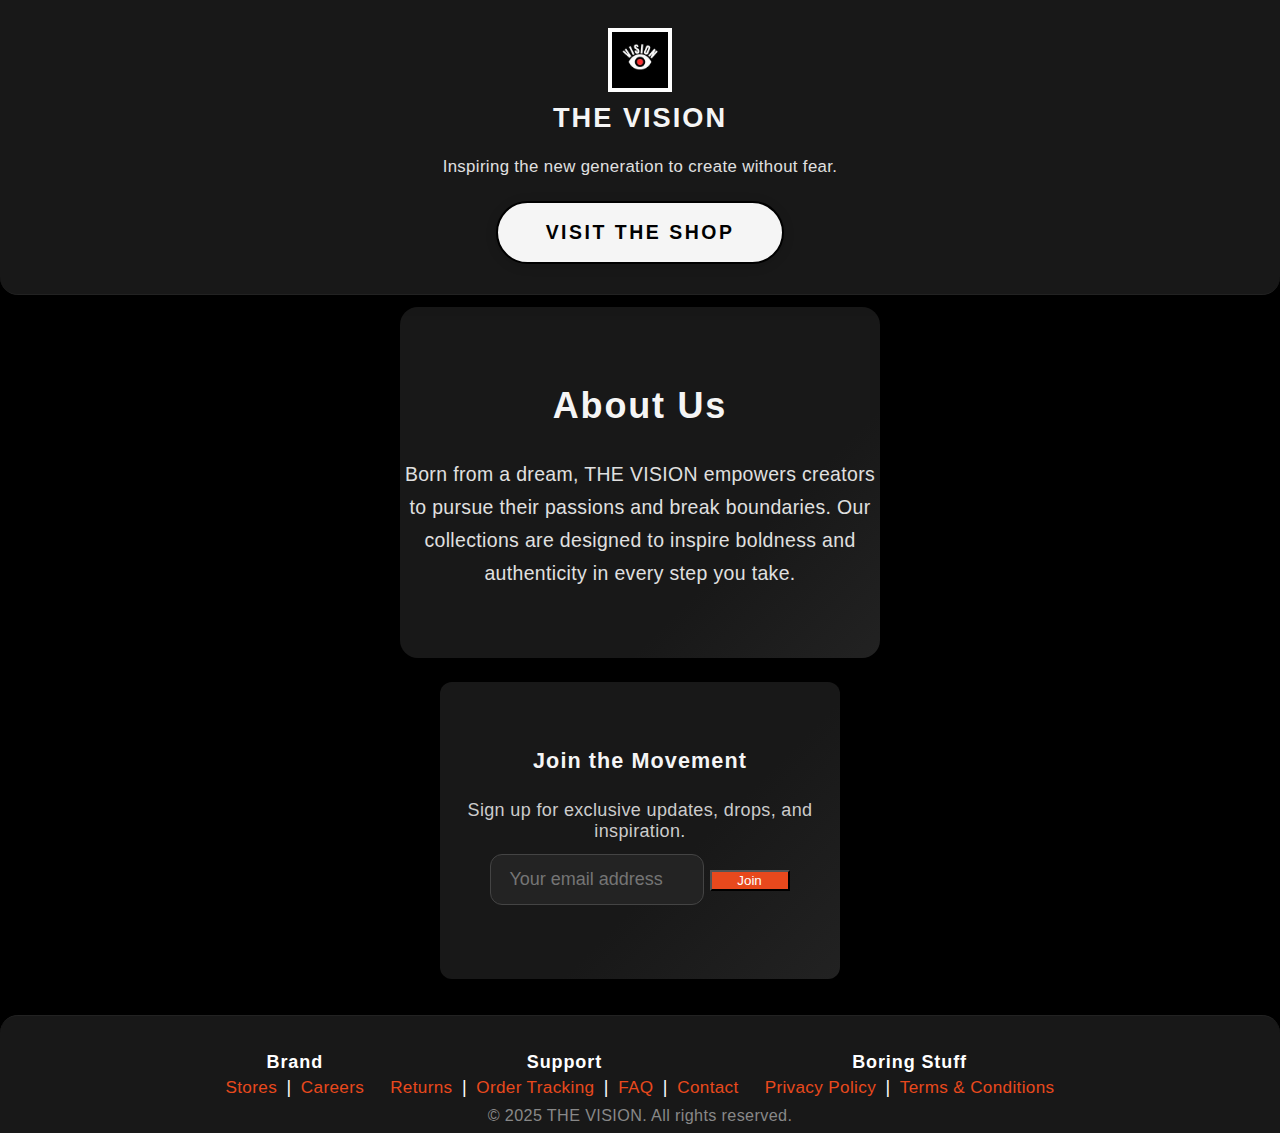
<file: index.html>
<!DOCTYPE html>
<html lang="en">
<head>
    <meta charset="UTF-8">
    <meta name="viewport" content="width=device-width, initial-scale=1.0">
    <title>THE VISION</title>

    <link rel="stylesheet" href="css/styles.css">
</head>
<body>
    <header class="hero" style="box-shadow:0 4px 16px #0004; padding:28px 12px 16px 12px; border-bottom-left-radius:18px; border-bottom-right-radius:18px; margin-bottom:12px;">
        <img src="img/logo.jpg" alt="THE VISION Logo" class="hero-logo" style="border:4px solid #fff; width:64px; margin-bottom:10px;">
        <h1 class="hero-title" style="letter-spacing:2px; font-size:1.7rem; margin-bottom:6px;">THE VISION</h1>
        <p class="hero-tag" style="font-size:1.05rem; color:#e0e0e0; margin-bottom:14px;">Inspiring the new generation to create without fear.</p>
        <a href="shopping.html" class="cta-btn" style="margin-top:10px; font-size:1.08em;">Visit the Shop</a>
    </header>
    <main style="display:flex; flex-direction:column; align-items:center; justify-content:center; min-height:40vh;">
        <section class="about-section" style="background:linear-gradient(135deg,#181818 70%,#222 100%); box-shadow:0 2px 18px #0002; border-radius:18px; margin-bottom:24px; max-width:480px; width:100%; text-align:center;">
            <h2 style="font-size:2em; margin-bottom:12px;">About Us</h2>
            <p style="font-size:1.08em; line-height:1.7; color:#e0e0e0;">Born from a dream, THE VISION empowers creators to pursue their passions and break boundaries. Our collections are designed to inspire boldness and authenticity in every step you take.</p>
        </section>
        <section class="newsletter-section" style="background:linear-gradient(135deg,#181818 60%,#222 100%); box-shadow:0 2px 12px #0002; border-radius:12px; margin-bottom:18px; max-width:400px; width:100%; text-align:center;">
            <h2 style="font-size:1.2em; margin-bottom:8px;">Join the Movement</h2>
            <p style="font-size:1em; color:#ccc; margin-bottom:12px;">Sign up for exclusive updates, drops, and inspiration.</p>
            <form class="newsletter-form" style="margin-bottom:8px;">
                <input type="email" placeholder="Your email address" required style="background:#232323; color:#fff; border:1px solid #444; width:70%; max-width:220px;">
                <button type="submit" style="background:#e8491d; color:#fff; min-width:80px;">Join</button>
            </form>
        </section>
    </main>
    <footer class="footer" style="background:#181818; box-shadow:0 -2px 12px #0002; padding:18px 8px 8px 8px; font-size:1em; margin-top:18px; border-top-left-radius:18px; border-top-right-radius:18px;">
        <div class="footer-links" style="display:flex; flex-wrap:wrap; justify-content:center; gap:18px; margin-bottom:8px;">
            <div style="min-width:100px;">
                <h3 style="color:#fff; font-size:1em; margin-bottom:4px;">Brand</h3>
                <a href="#" style="color:#e8491d; font-size:0.95em;">Stores</a> |
                <a href="#" style="color:#e8491d; font-size:0.95em;">Careers</a>
            </div>
            <div style="min-width:100px;">
                <h3 style="color:#fff; font-size:1em; margin-bottom:4px;">Support</h3>
                <a href="#" style="color:#e8491d; font-size:0.95em;">Returns</a> |
                <a href="#" style="color:#e8491d; font-size:0.95em;">Order Tracking</a> |
                <a href="#" style="color:#e8491d; font-size:0.95em;">FAQ</a> |
                <a href="#" style="color:#e8491d; font-size:0.95em;">Contact</a>
            </div>
            <div style="min-width:100px;">
                <h3 style="color:#fff; font-size:1em; margin-bottom:4px;">Boring Stuff</h3>
                <a href="#" style="color:#e8491d; font-size:0.95em;">Privacy Policy</a> |
                <a href="#" style="color:#e8491d; font-size:0.95em;">Terms & Conditions</a>
            </div>
        </div>
        <div class="footer-copy" style="color:#888; font-size:0.9em; margin-top:4px;">&copy; 2025 THE VISION. All rights reserved.</div>
    </footer>
    <script src="js/api.js"></script>
    <script src="js/main.js"></script>
</body>
</html>
</file>
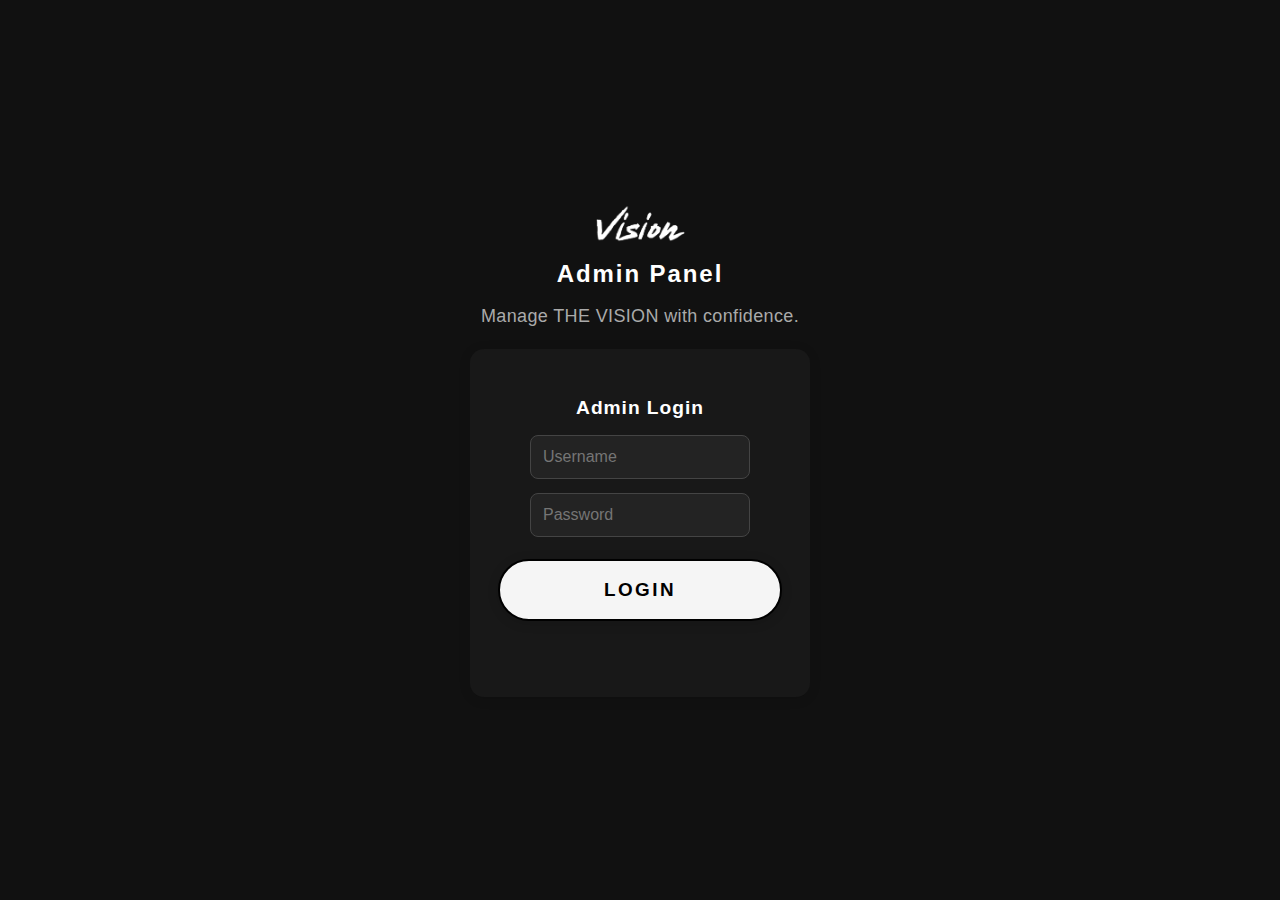
<file: admin.html>
<!DOCTYPE html>
<html lang="en">
<head>
    <meta charset="UTF-8">
    <meta name="viewport" content="width=device-width, initial-scale=1.0">
    <title>Admin - THE VISION</title>
    <link rel="stylesheet" href="css/styles.css">
    <style>
        body { background: #181818; color: #fff; }
        #admin-content { position: relative; min-height: 100vh; padding-bottom: 180px; }
        .admin-tabs { display: flex; gap: 18px; justify-content: center; margin: 32px 0 24px 0; }
        .admin-tab-btn {
            font-family: 'HORIZON', Arial, sans-serif;
            font-size: 1.08em;
            font-weight: 700;
            background: #232323;
            color: #fff;
            border: 2px solid #444;
            border-radius: 999px;
            padding: 12px 32px;
            cursor: pointer;
            transition: background 0.18s, color 0.18s, border-color 0.18s;
        }
        .admin-tab-btn.active {
            background: #e8491d;
            color: #fff;
            border-color: #e8491d;
        }
        .admin-section { display: none; }
        .admin-section.active { display: block; }
        .admin-card {
            background: #232323;
            border-radius: 14px;
            box-shadow: 0 2px 12px #0002;
            padding: 18px 24px;
            margin-bottom: 18px;
            transition: box-shadow 0.18s, transform 0.18s;
        }
        .admin-card:hover { box-shadow: 0 8px 32px #0005; transform: scale(1.02);}
        .admin-product-img {
            width: 60px; height: 60px; object-fit: contain; border-radius: 8px; background: #fff; margin-right: 18px;
        }
        .admin-product-row { display: flex; align-items: center; gap: 18px; }
        .admin-actions { display: flex; gap: 10px; margin-top: 8px; }
        .admin-search-bar {
            width: 100%; max-width: 340px; margin: 0 auto 18px auto; padding: 10px; border-radius: 8px; border: 1px solid #444; background: #232323; color: #fff;
        }
        #product-form-modal, #confirm-modal {
            display: none; position: fixed; top:0; left:0; width:100vw; height:100vh;
            background:rgba(0,0,0,0.7); z-index:9999; align-items:center; justify-content:center;
            /* Make modal scrollable if content is too tall */
            overflow-y: auto;
        }
        #product-form-modal.active, #confirm-modal.active { display: flex; }
        #product-form-container, #confirm-modal-content {
            background: #222;
            padding: 32px 24px;
            border-radius: 14px;
            min-width:320px;
            max-width:98vw;
            box-shadow: 0 4px 24px #0005;
            /* Make modal content scrollable if needed */
            max-height: 90vh;
            overflow-y: auto;
            /* Center modal content vertically */
            margin: auto 0;
        }
        /* Prevent body scroll when modal is open */
        body.modal-open {
            overflow: hidden !important;
        }
        .loading-indicator { text-align:center; color:#e8491d; font-size:1.2em; margin:32px 0; }
        @media (max-width: 700px) {
            .admin-card { padding: 12px 8vw; }
            .admin-product-img { width: 40px; height: 40px; }
        }
        footer { position: fixed; bottom: 0; left: 0; right: 0; padding: 10px 0; background: #000; text-align: center; z-index: 100; height: 60px; }
        @media (max-width: 768px) { #admin-content { padding-bottom: 220px; } footer { height: 80px; } }
    </style>
</head>
<body>
    <div id="login-area" class="admin-login-area" style="min-height:100vh;display:flex;align-items:center;justify-content:center;background:#111;">
        <div style="width:100%;max-width:340px;margin:auto;">
            <img src="img/logo.png" alt="THE VISION Logo" class="hero-logo" style="width:90px;display:block;margin:0 auto 18px auto;">
            <h1 class="hero-title" style="text-align:center;margin-bottom:8px;font-size:1.5rem;">Admin Panel</h1>
            <p class="hero-tag" style="text-align:center;margin-bottom:22px;color:#aaa;font-size:1em;">Manage THE VISION with confidence.</p>
            <form class="admin-login-form" style="background:#181818;padding:32px 28px 28px 28px;border-radius:14px;box-shadow:0 2px 12px rgba(0,0,0,0.13);display:flex;flex-direction:column;align-items:center;">
                <h2 style="margin-bottom:16px;font-size:1.2rem;color:#fff;">Admin Login</h2>
                <input type="text" id="admin-username" placeholder="Username" style="margin-bottom:14px;width:220px;padding:12px;border-radius:8px;border:1px solid #444;background:#232323;color:#fff;font-size:1rem;outline:none;">
                <input type="password" id="admin-password" placeholder="Password" style="margin-bottom:14px;width:220px;padding:12px;border-radius:8px;border:1px solid #444;background:#232323;color:#fff;font-size:1rem;outline:none;">
                <button type="button" class="cta-btn" onclick="adminLogin()" style="width:100%;margin-top:8px;">Login</button>
                <div id="login-error" class="admin-login-error" style="color:#fe3130;margin-top:12px;min-height:22px;font-size:1rem;text-align:center;"></div>
            </form>
        </div>
    </div>
    <div id="admin-content" style="display:none;">
        <header class="admin-hero" style="background:#181818;padding:32px 0 0 0;display:flex;flex-direction:column;align-items:center;border-bottom:1px solid #222;position:relative;">
            <img src="img/logo.png" alt="THE VISION Logo" class="hero-logo">
            <h1 class="hero-title">Admin Panel</h1>
            <p class="hero-tag">Manage THE VISION with confidence.</p>
        </header>
        <div class="admin-tabs">
            <button class="admin-tab-btn active" onclick="showTab('orders')">Orders</button>
            <button class="admin-tab-btn" onclick="showTab('products')">Products</button>
            <button class="admin-tab-btn" onclick="showTab('inventory')">Inventory</button>
            <button class="admin-tab-btn" onclick="showTab('credentials')">Credentials</button>
        </div>
        <main>
            <section id="orders-section" class="admin-section active">
                <input type="text" id="order-search" class="admin-search-bar" placeholder="Search orders by name, email, phone..." oninput="filterOrders()">
                <div id="orders-list"></div>
                <!-- Add stock display below orders -->
                <div id="stocks-display" style="margin-top:32px;"></div>
            </section>
            <section id="products-section" class="admin-section">
                <input type="text" id="product-search" class="admin-search-bar" placeholder="Search products..." oninput="filterProducts()">
                <button class="cta-btn" onclick="showProductFormModal()">Add New Product</button>
                <div id="products-list" style="margin-top: 20px;"></div>
            </section>
            <section id="inventory-section" class="admin-section">
                <h3>Stock Management</h3>
                <div id="inventory-content" style="max-width:800px;margin:0 auto;">
                    <!-- T-shirt Inventory -->
                    <div class="inventory-category" style="margin-bottom:32px;">
                        <h4>T-Shirts</h4>
                        <div id="tshirt-inventory"></div>
                    </div>
                    <!-- Jort Inventory -->
                    <div class="inventory-category" style="margin-bottom:32px;">
                        <h4>Jorts</h4>
                        <div id="jort-inventory"></div>
                    </div>
                    <!-- Other Products -->
                    <div class="inventory-category">
                        <h4>Other Products</h4>
                        <div id="other-inventory"></div>
                    </div>
                    <button class="cta-btn" onclick="saveInventory()" style="margin-top:24px;">Save All Changes</button>
                </div>
            </section>
            <section id="credentials-section" class="admin-section">
                <div class="credentials-container">
                    <button class="cta-btn" onclick="showChangeCredentials()">Change Username/Password</button>
                    <div id="change-credentials-area" style="display:none; background:#222; padding:20px; border-radius:12px; width:250px; margin:10px auto 0 auto;">
                        <h3>Change Credentials</h3>
                        <input type="text" id="new-username" placeholder="New Username" style="margin-bottom:12px;width:100%;padding:8px;border-radius:6px;border:1px solid #444;">
                        <input type="password" id="new-password" placeholder="New Password" style="margin-bottom:12px;width:100%;padding:8px;border-radius:6px;border:1px solid #444;">
                        <button class="cta-btn" onclick="changeCredentials()">Save</button>
                        <button class="cta-btn" style="background:#444;margin-left:8px;" onclick="hideChangeCredentials()">Cancel</button>
                        <div id="change-error" style="color:#fe3130;margin-top:8px;"></div>
                    </div>
                </div>
            </section>
        </main>
        <footer>
            <div style="display: flex; justify-content: center; align-items: center; height: 100%;">
                <p style="margin: 0;">&copy; 2025 the vision</p>
            </div>
        </footer>
    </div>
    <!-- Product Form Modal -->
    <div id="product-form-modal">
        <div id="product-form-container">
            <h3 id="product-form-title">Add Product</h3>
            <input type="hidden" id="product-id">
            <div style="margin-bottom:15px;">
                <label>Product Name</label>
                <input type="text" id="product-name" style="width:100%; padding:8px; border-radius:6px;">
            </div>
            <div style="margin-bottom:15px;">
                <label>Price (TND)</label>
                <input type="number" id="product-price" style="width:100%; padding:8px; border-radius:6px;">
            </div>
            <div style="margin-bottom:15px;">
                <label>Type</label>
                <input type="text" id="product-type" style="width:100%; padding:8px; border-radius:6px;" placeholder="Type (e.g. tshirt, jort, etc)">
            </div>
            <h4>Styles</h4>
            <div id="product-styles" style="margin-bottom:20px;"></div>
            <button type="button" class="cta-btn" onclick="addStyleField()">Add Style</button>
            <h4>Images</h4>
            <div id="product-images" style="margin-bottom:20px;"></div>
            <button type="button" class="cta-btn" onclick="addImageField()">Add Image</button>
            <h4>Stock Per Size</h4>
            <div id="stock-configuration"></div>
            <div style="margin-top:20px; display:flex; gap:10px;">
                <button class="cta-btn" onclick="saveProduct()">Save Product</button>
                <button class="cta-btn" style="background:#444;" onclick="closeProductFormModal()">Cancel</button>
            </div>
        </div>
    </div>
    <!-- Confirm Modal -->
    <div id="confirm-modal">
        <div id="confirm-modal-content">
            <p id="confirm-message" style="margin-bottom:18px;">Are you sure?</p>
            <button class="cta-btn" id="confirm-yes">Yes</button>
            <button class="cta-btn" id="confirm-no" style="background:#444;">No</button>
        </div>
    </div>
    <script src="js/api.js"></script>
    <script>
    // --- Store real stocks globally ---
    let realStocks = {};

    // --- Tab Navigation ---
    function showTab(tab) {
        document.querySelectorAll('.admin-tab-btn').forEach(btn => btn.classList.remove('active'));
        document.querySelectorAll('.admin-section').forEach(sec => sec.classList.remove('active'));
        document.querySelector('.admin-tab-btn[onclick="showTab(\''+tab+'\')"]').classList.add('active');
        document.getElementById(tab+'-section').classList.add('active');
        if (tab === 'inventory') {
            renderInventory();
        }
    }

    // --- Product Management ---
    let allProducts = [];
    let filteredProducts = [];
    async function renderProducts() {
        document.getElementById('products-list').innerHTML = '<div class="loading-indicator">Loading products...</div>';
        allProducts = await fetchProducts();
        // Fetch real stocks for use in editProduct
        realStocks = await getInventory();
        filteredProducts = allProducts;
        updateProductList();
    }
    function updateProductList() {
        const container = document.getElementById('products-list');
        if (!filteredProducts || filteredProducts.length === 0) {
            container.innerHTML = '<p>No products found</p>';
            return;
        }
        let html = '';
        filteredProducts.forEach(product => {
            let img = (product.images && product.images[0] && product.images[0].url) ? product.images[0].url : 'img/logo.png';
            if (!/^https?:\/\//.test(img) && !img.startsWith('img/')) img = 'img/' + img.replace(/^\.?\/*/, '');
            html += `
            <div class="admin-card admin-product-row">
                <img src="${img}" alt="${product.name}" class="admin-product-img">
                <div style="flex:1;">
                    <div style="font-family:'HOTHOM',Arial,sans-serif;font-size:1.13em;font-weight:700;color:#fff;margin-bottom:6px;">${product.name}</div>
                    <div style="color:#e8491d;font-weight:700;font-size:1.08em;margin-bottom:4px;">${product.price} TND</div>
                    <div style="font-size:0.98em;color:#aaa;">Type: <span style="color:#fff;">${product.type}</span></div>
                </div>
                <div class="admin-actions">
                    <button class="cta-btn" onclick="editProduct('${product.id}')">Edit</button>
                    <button class="cta-btn" style="background:#fe3130;" onclick="confirmDeleteProduct('${product.id}')">Delete</button>
                </div>
            </div>`;
        });
        container.innerHTML = html;
    }
    function filterProducts() {
        const q = document.getElementById('product-search').value.trim().toLowerCase();
        filteredProducts = allProducts.filter(p =>
            p.name.toLowerCase().includes(q) ||
            (p.type && p.type.toLowerCase().includes(q))
        );
        updateProductList();
    }
    function showProductFormModal(isEdit = false) {
        document.getElementById('product-form-modal').classList.add('active');
        document.body.classList.add('modal-open');
        document.getElementById('product-form-title').textContent = isEdit ? 'Edit Product' : 'Add Product';
        if (!isEdit) {
            document.getElementById('product-id').value = '';
            document.getElementById('product-name').value = '';
            document.getElementById('product-price').value = '';
            document.getElementById('product-type').value = '';
            document.getElementById('product-styles').innerHTML = '';
            document.getElementById('product-images').innerHTML = '';
            addStyleField();
            addImageField();
            document.getElementById('stock-configuration').innerHTML = generateStockForm({});
        }
    }
    function closeProductFormModal() {
        document.getElementById('product-form-modal').classList.remove('active');
        document.body.classList.remove('modal-open');
        document.getElementById('product-id').value = '';
        document.getElementById('product-images').innerHTML = '';
        document.getElementById('product-styles').innerHTML = '';
        document.getElementById('stock-configuration').innerHTML = '';
    }
    async function editProduct(id) {
        const product = allProducts.find(p => p.id === id);
        if (!product) { alert('Product not found.'); return; }
        showProductFormModal(true);
        document.getElementById('product-id').value = product.id;
        document.getElementById('product-name').value = product.name;
        document.getElementById('product-price').value = product.price;
        document.getElementById('product-type').value = product.type;
        const stylesContainer = document.getElementById('product-styles');
        stylesContainer.innerHTML = '';
        if ((product.type === 'tshirt') || (Array.isArray(product.styles) && product.styles.length > 0)) {
            (product.styles || [
                { value: 'grey-black', label: 'Grey on Black' },
                { value: 'white-black', label: 'White on Black' },
                { value: 'white-red', label: 'White on Red' }
            ]).forEach(style => addStyleField(style.value, style.label));
        } else {
            addStyleField();
        }
        const imagesContainer = document.getElementById('product-images');
        imagesContainer.innerHTML = '';
        (product.images || []).forEach(img => addImageField(img.name, img.url, img.style || ''));
        if ((product.images || []).length === 0) addImageField();
        // Use real stocks for this product
        let stockData = { ...product };
        if (product.type === 'tshirt' && realStocks?.categories?.tshirt?.styles) {
            stockData.stock = realStocks.categories.tshirt.styles;
        } else if (product.type === 'jort' && realStocks?.categories?.jort) {
            stockData.stock = realStocks.categories.jort;
        } else if (realStocks?.products?.[product.id]) {
            stockData.stock = realStocks.products[product.id];
        } else {
            stockData.stock = {};
        }
        document.getElementById('stock-configuration').innerHTML = generateStockForm(stockData);
    }
    function addStyleField(value = '', label = '') {
        const container = document.getElementById('product-styles');
        const index = container.children.length;
        const html = `
        <div class="style-field" style="margin-bottom:10px; display:flex; align-items:center; gap:10px;">
            <input type="text" placeholder="Style Value" value="${value}" style="flex:1; padding:8px; border-radius:6px;" id="style-value-${index}">
            <input type="text" placeholder="Style Label" value="${label}" style="flex:2; padding:8px; border-radius:6px;" id="style-label-${index}">
            <button class="cta-btn" style="background:#fe3130; padding:5px 10px;" onclick="this.parentElement.remove()">Remove</button>
        </div>`;
        container.insertAdjacentHTML('beforeend', html);
    }
    function addImageField(name = '', url = '', style = '') {
        const container = document.getElementById('product-images');
        const index = container.children.length;
        const html = `
        <div class="image-field" style="margin-bottom:10px; display:flex; align-items:center; gap:10px;">
            <input type="text" placeholder="Image Name" value="${name}" style="flex:1; padding:8px; border-radius:6px;" id="image-name-${index}">
            <input type="text" placeholder="Image URL" value="${url}" style="flex:2; padding:8px; border-radius:6px;" id="image-url-${index}">
            <input type="text" placeholder="Style Value (optional)" value="${style}" style="flex:1; padding:8px; border-radius:6px;" id="image-style-${index}">
            <button class="cta-btn" style="background:#fe3130; padding:5px 10px;" onclick="this.parentElement.remove()">Remove</button>
        </div>`;
        container.insertAdjacentHTML('beforeend', html);
    }
    // --- Generate Stock Form: show real stocks as "Current: X" next to input ---
    function generateStockForm(product) {
        let html = '';
        // Use inventory for current values
        let currentStocks = {};
        if (product.type === 'tshirt' && realStocks?.categories?.tshirt?.styles) {
            currentStocks = realStocks.categories.tshirt.styles;
        } else if (product.type === 'jort' && realStocks?.categories?.jort) {
            currentStocks = realStocks.categories.jort;
        } else if (realStocks?.products?.[product.id]) {
            currentStocks = realStocks.products[product.id];
        }
        if (product.type === 'tshirt' || (Array.isArray(product.styles) && product.styles.length > 0)) {
            const stylesArr = product.styles && product.styles.length > 0
                ? product.styles
                : [
                    { value: 'grey-black', label: 'Grey on Black' },
                    { value: 'white-black', label: 'White on Black' },
                    { value: 'white-red', label: 'White on Red' }
                ];
            stylesArr.forEach(styleObj => {
                const style = styleObj.value;
                html += `<div style="margin-bottom:8px;"><b>${styleObj.label}:</b> `;
                ['S', 'M', 'L', 'XL'].forEach(size => {
                    let qty = (product.stock && product.stock[style] && product.stock[style][size]) ? product.stock[style][size] : 0;
                    let realQty = (currentStocks && currentStocks[style] && currentStocks[style][size] !== undefined) ? currentStocks[style][size] : qty;
                    html += `${size}: <input type="number" min="0" value="${qty}" style="width:60px; padding:5px;" id="stock-size-${style}-${size}"> <span style="color:#aaa;font-size:0.95em;">Current: <b style="color:#e8491d;">${realQty}</b></span> `;
                });
                html += '</div>';
            });
        } else {
            ['S', 'M', 'L', 'XL'].forEach(size => {
                let qty = product.stock?.[size] || 0;
                let realQty = (currentStocks && currentStocks[size] !== undefined) ? currentStocks[size] : qty;
                html += `
                <div style="display:inline-block; margin-right:15px;">
                    ${size}: <input type="number" min="0" value="${qty}" style="width:60px; padding:5px;" id="stock-size-${size}"> <span style="color:#aaa;font-size:0.95em;">Current: <b style="color:#e8491d;">${realQty}</b></span>
                </div>`;
            });
        }
        return html;
    }
    async function saveProduct() {
        const id = document.getElementById('product-id').value;
        const name = document.getElementById('product-name').value.trim();
        const price = parseFloat(document.getElementById('product-price').value);
        const type = document.getElementById('product-type').value.trim();
        // Collect styles
        const styles = [];
        document.querySelectorAll('#product-styles .style-field').forEach(field => {
            const value = field.querySelector('input[placeholder="Style Value"]').value;
            const label = field.querySelector('input[placeholder="Style Label"]').value;
            if (value && label) styles.push({ value, label });
        });

        // Collect images, with style assignment
        const images = [];
        document.querySelectorAll('#product-images .image-field').forEach(field => {
            const name = field.querySelector('input[placeholder="Image Name"]').value;
            const url = field.querySelector('input[placeholder="Image URL"]').value;
            const style = field.querySelector('input[placeholder="Style Value (optional)"]').value;
            if (name && url) images.push(style ? { name, url, style } : { name, url });
        });

        // --- T-shirt stock structure ---
        let stock = {};
        if (type === 'tshirt') {
            // Always initialize all styles and sizes
            styles.forEach(styleObj => {
                const style = styleObj.value;
                stock[style] = {};
                ['S', 'M', 'L', 'XL'].forEach(size => {
                    const inputId = `stock-size-${style}-${size}`;
                    let qty = 0;
                    const input = document.getElementById(inputId);
                    if (input) {
                        qty = parseInt(input.value) || 0;
                    }
                    stock[style][size] = qty;
                });
            });
        } else {
            // Flat stock for other products
            ['S', 'M', 'L', 'XL'].forEach(size => {
                const inputId = `stock-size-${size}`;
                let qty = 0;
                const input = document.getElementById(inputId);
                if (input) {
                    qty = parseInt(input.value) || 0;
                }
                stock[size] = qty;
            });
        }

        const product = { name, price, type, images, stock };
        if (styles.length > 0) product.styles = styles;
        if (id) product.id = id;
        const result = await saveProductAPI(product);
        // --- Ensure product.id is set for further edits ---
        if (!product.id && result.id) product.id = result.id;
        if (!result.success) {
            alert(result.error || 'Failed to save product.');
            return;
        }
        document.getElementById('product-form-modal').classList.remove('active');
        // --- Refresh products and stocks after save ---
        await renderProducts();
        await renderStocks();
    }
    function confirmDeleteProduct(id) {
        const modal = document.getElementById('confirm-modal');
        modal.classList.add('active');
        document.body.classList.add('modal-open');
        document.getElementById('confirm-message').textContent = 'Are you sure you want to delete this product?';
        document.getElementById('confirm-yes').onclick = async function() {
            modal.classList.remove('active');
            document.body.classList.remove('modal-open');
            await deleteProductAPI(id);
            renderProducts();
        };
        document.getElementById('confirm-no').onclick = function() {
            modal.classList.remove('active');
            document.body.classList.remove('modal-open');
        };
    }

    // --- Stocks Display ---
    async function renderStocks() {
        let inventory = {};
        try {
            inventory = await getInventory();
        } catch (e) {}
        let html = `<h3 style="margin-bottom:12px;">Current Stocks</h3>`;
        if (!inventory || Object.keys(inventory).length === 0) {
            html += `<div style="color:#fe3130;">No stock data.</div>`;
        } else {
            // T-shirt stocks
            if (inventory.categories?.tshirt?.styles) {
                html += `<div style="margin-bottom:10px;"><b>T-shirts:</b></div>`;
                Object.entries(inventory.categories.tshirt.styles).forEach(([style, sizes]) => {
                    html += `<div style="margin-bottom:4px;">${style}: `;
                    Object.entries(sizes).forEach(([size, qty]) => {
                        html += `<span style="margin-right:10px;">${size}: <span style="color:${qty === 0 ? '#fe3130' : '#fff'}">${qty}</span></span>`;
                    });
                    html += `</div>`;
                });
            }
            // Jort stocks
            if (inventory.categories?.jort) {
                html += `<div style="margin-top:10px;margin-bottom:4px;"><b>Jorts:</b> `;
                Object.entries(inventory.categories.jort).forEach(([size, qty]) => {
                    html += `<span style="margin-right:10px;">${size}: <span style="color:${qty === 0 ? '#fe3130' : '#fff'}">${qty}</span></span>`;
                });
                html += `</div>`;
            }
            // Other products
            if (inventory.products) {
                Object.entries(inventory.products).forEach(([key, value]) => {
                    html += `<div style="margin-top:10px;"><b>${key}:</b> `;
                    Object.entries(value).forEach(([size, qty]) => {
                        html += `<span style="margin-right:10px;">${size}: <span style="color:${qty === 0 ? '#fe3130' : '#fff'}">${qty}</span></span>`;
                    });
                    html += `</div>`;
                });
            }
        }
        document.getElementById('stocks-display').innerHTML = html;
    }

    // --- Orders Management ---
    let allOrders = [];
    let filteredOrders = [];
    async function renderOrders() {
        document.getElementById('orders-list').innerHTML = '<div class="loading-indicator">Loading orders...</div>';
        allOrders = await fetchOrders();
        filteredOrders = allOrders;
        updateOrderList();
        await renderStocks(); // <-- update stocks after orders render
    }
    function updateOrderList() {
        const container = document.getElementById('orders-list');
        if (!filteredOrders || filteredOrders.length === 0) {
            container.innerHTML = '<p>No orders yet.</p>';
            return;
        }
        let html = '';
        filteredOrders.forEach((order, idx) => {
            const totalCost = Array.isArray(order.cart)
                ? order.cart.reduce((sum, item) => sum + (Number(item.price) || 0), 0)
                : 0;
            html += `<div class="admin-card">
                <strong>Order #${idx+1}</strong> <span style="color:#888;font-size:0.9em;">(${new Date(order.date).toLocaleString()})</span><br>
                <span style="font-weight:500;">${order.name}</span> - ${order.number} - ${order.email}<br>
                <span style="font-size:0.97em;">${order.address}</span><br>
                <strong>Items:</strong>
                <ul style="margin:6px 0 0 0;padding-left:18px;">
                    ${order.cart.map(item => `<li>${item.name} (${item.price} TND)</li>`).join('')}
                </ul>
                <div style="font-weight:700;color:#e8491d;margin-top:8px;">Total: ${totalCost} TND</div>
                <div class="admin-actions">
                    <button class="cta-btn" style="background:#fe3130;" onclick="confirmDeleteOrder(${idx})">Delete</button>
                </div>
            </div>`;
        });
        container.innerHTML = html;
    }
    function filterOrders() {
        const q = document.getElementById('order-search').value.trim().toLowerCase();
        filteredOrders = allOrders.filter(o =>
            o.name.toLowerCase().includes(q) ||
            o.email.toLowerCase().includes(q) ||
            o.number.toLowerCase().includes(q)
        );
        updateOrderList();
    }
    function confirmDeleteOrder(idx) {
        const modal = document.getElementById('confirm-modal');
        modal.classList.add('active');
        document.body.classList.add('modal-open');
        document.getElementById('confirm-message').textContent = 'Are you sure you want to delete this order?';
        document.getElementById('confirm-yes').onclick = async function() {
            modal.classList.remove('active');
            document.body.classList.remove('modal-open');
            await deleteOrderAPI(idx);
            await renderOrders(); // <-- update stocks after order deletion
        };
        document.getElementById('confirm-no').onclick = function() {
            modal.classList.remove('active');
            document.body.classList.remove('modal-open');
        };
    }

    // --- Credentials ---
    function getAdminCredentials() {
        return JSON.parse(localStorage.getItem('adminCredentials') || '{"username":"admin","password":"vision2025"}');
    }
    function setAdminCredentials(username, password) {
        localStorage.setItem('adminCredentials', JSON.stringify({username, password}));
    }
    async function adminLogin() {
        const username = document.getElementById('admin-username').value.trim();
        const password = document.getElementById('admin-password').value.trim();
        const creds = getAdminCredentials();
        const errorDiv = document.getElementById('login-error');
        errorDiv.textContent = '';
        if (username === creds.username && password === creds.password) {
            document.getElementById('login-area').style.display = 'none';
            document.getElementById('admin-content').style.display = 'block';
            renderOrders();
            renderProducts();
        } else {
            errorDiv.textContent = 'Incorrect username or password.';
        }
    }
    function showChangeCredentials() {
        document.getElementById('change-credentials-area').style.display = 'block';
    }
    function hideChangeCredentials() {
        document.getElementById('change-credentials-area').style.display = 'none';
        document.getElementById('change-error').textContent = '';
    }
    function changeCredentials() {
        const newUsername = document.getElementById('new-username').value.trim();
        const newPassword = document.getElementById('new-password').value.trim();
        const errorDiv = document.getElementById('change-error');
        errorDiv.textContent = '';
        if (newUsername.length < 3 || newPassword.length < 4) {
            errorDiv.textContent = 'Username must be at least 3 characters and password at least 4.';
            return;
        }
        setAdminCredentials(newUsername, newPassword);
        errorDiv.style.color = "#2d89ef";
        errorDiv.textContent = "Credentials updated!";
        setTimeout(hideChangeCredentials, 1200);
    }

    // --- Inventory Management ---
    async function renderInventory() {
        const inventory = await getInventory();
        const products = await fetchProducts();

        // Render T-shirt inventory
        let tshirtHtml = '';
        const tshirtStyles = ['grey-black', 'white-black', 'white-red'];
        tshirtStyles.forEach(style => {
            tshirtHtml += `
            <div style="margin-bottom:18px;">
                <h5>${style}</h5>
                <div style="display:flex;gap:12px;flex-wrap:wrap;">
                    ${['S', 'M', 'L', 'XL'].map(size => `
                        <div style="flex:1;">
                            <label>${size}</label>
                            <input type="number" min="0" value="${inventory?.categories?.tshirt?.styles?.[style]?.[size] || 0}"
                                   id="tshirt-${style}-${size}" style="width:100%;padding:8px;">
                        </div>
                    `).join('')}
                </div>
            </div>`;
        });
        document.getElementById('tshirt-inventory').innerHTML = tshirtHtml;

        // Render Jort inventory
        let jortHtml = `<div style="display:flex;gap:12px;flex-wrap:wrap;">
            ${['S', 'M', 'L', 'XL'].map(size => `
                <div style="flex:1;">
                    <label>${size}</label>
                    <input type="number" min="0" value="${inventory?.categories?.jort?.[size] || 0}"
                           id="jort-${size}" style="width:100%;padding:8px;">
                </div>
            `).join('')}
        </div>`;
        document.getElementById('jort-inventory').innerHTML = jortHtml;

        // Render other products inventory
        let otherHtml = '';
        products.filter(p => p.type !== 'tshirt' && p.type !== 'jort').forEach(product => {
            otherHtml += `
            <div style="margin-bottom:24px;">
                <h5>${product.name}</h5>
                <div style="display:flex;gap:12px;flex-wrap:wrap;">
                    ${['S', 'M', 'L', 'XL'].map(size => `
                        <div style="flex:1;">
                            <label>${size}</label>
                            <input type="number" min="0" value="${inventory?.products?.[product.id]?.[size] || 0}"
                                   id="product-${product.id}-${size}" style="width:100%;padding:8px;">
                        </div>
                    `).join('')}
                </div>
            </div>`;
        });
        document.getElementById('other-inventory').innerHTML = otherHtml;
    }

    async function saveInventory() {
        const inventory = {
            categories: {
                tshirt: {
                    styles: {}
                },
                jort: {}
            },
            products: {}
        };

        // Collect T-shirt inventory
        ['grey-black', 'white-black', 'white-red'].forEach(style => {
            inventory.categories.tshirt.styles[style] = {};
            ['S', 'M', 'L', 'XL'].forEach(size => {
                inventory.categories.tshirt.styles[style][size] = 
                    parseInt(document.getElementById(`tshirt-${style}-${size}`).value) || 0;
            });
        });

        // Collect Jort inventory
        ['S', 'M', 'L', 'XL'].forEach(size => {
            inventory.categories.jort[size] = 
                parseInt(document.getElementById(`jort-${size}`).value) || 0;
        });

        // Collect other products inventory
        const products = await fetchProducts();
        products.filter(p => p.type !== 'tshirt' && p.type !== 'jort').forEach(product => {
            inventory.products[product.id] = {};
            ['S', 'M', 'L', 'XL'].forEach(size => {
                inventory.products[product.id][size] = 
                    parseInt(document.getElementById(`product-${product.id}-${size}`).value) || 0;
            });
        });

        await bulkUpdateInventory(inventory);
        alert('Inventory updated successfully!');
    }
    </script>
</body>
</html>
</file>
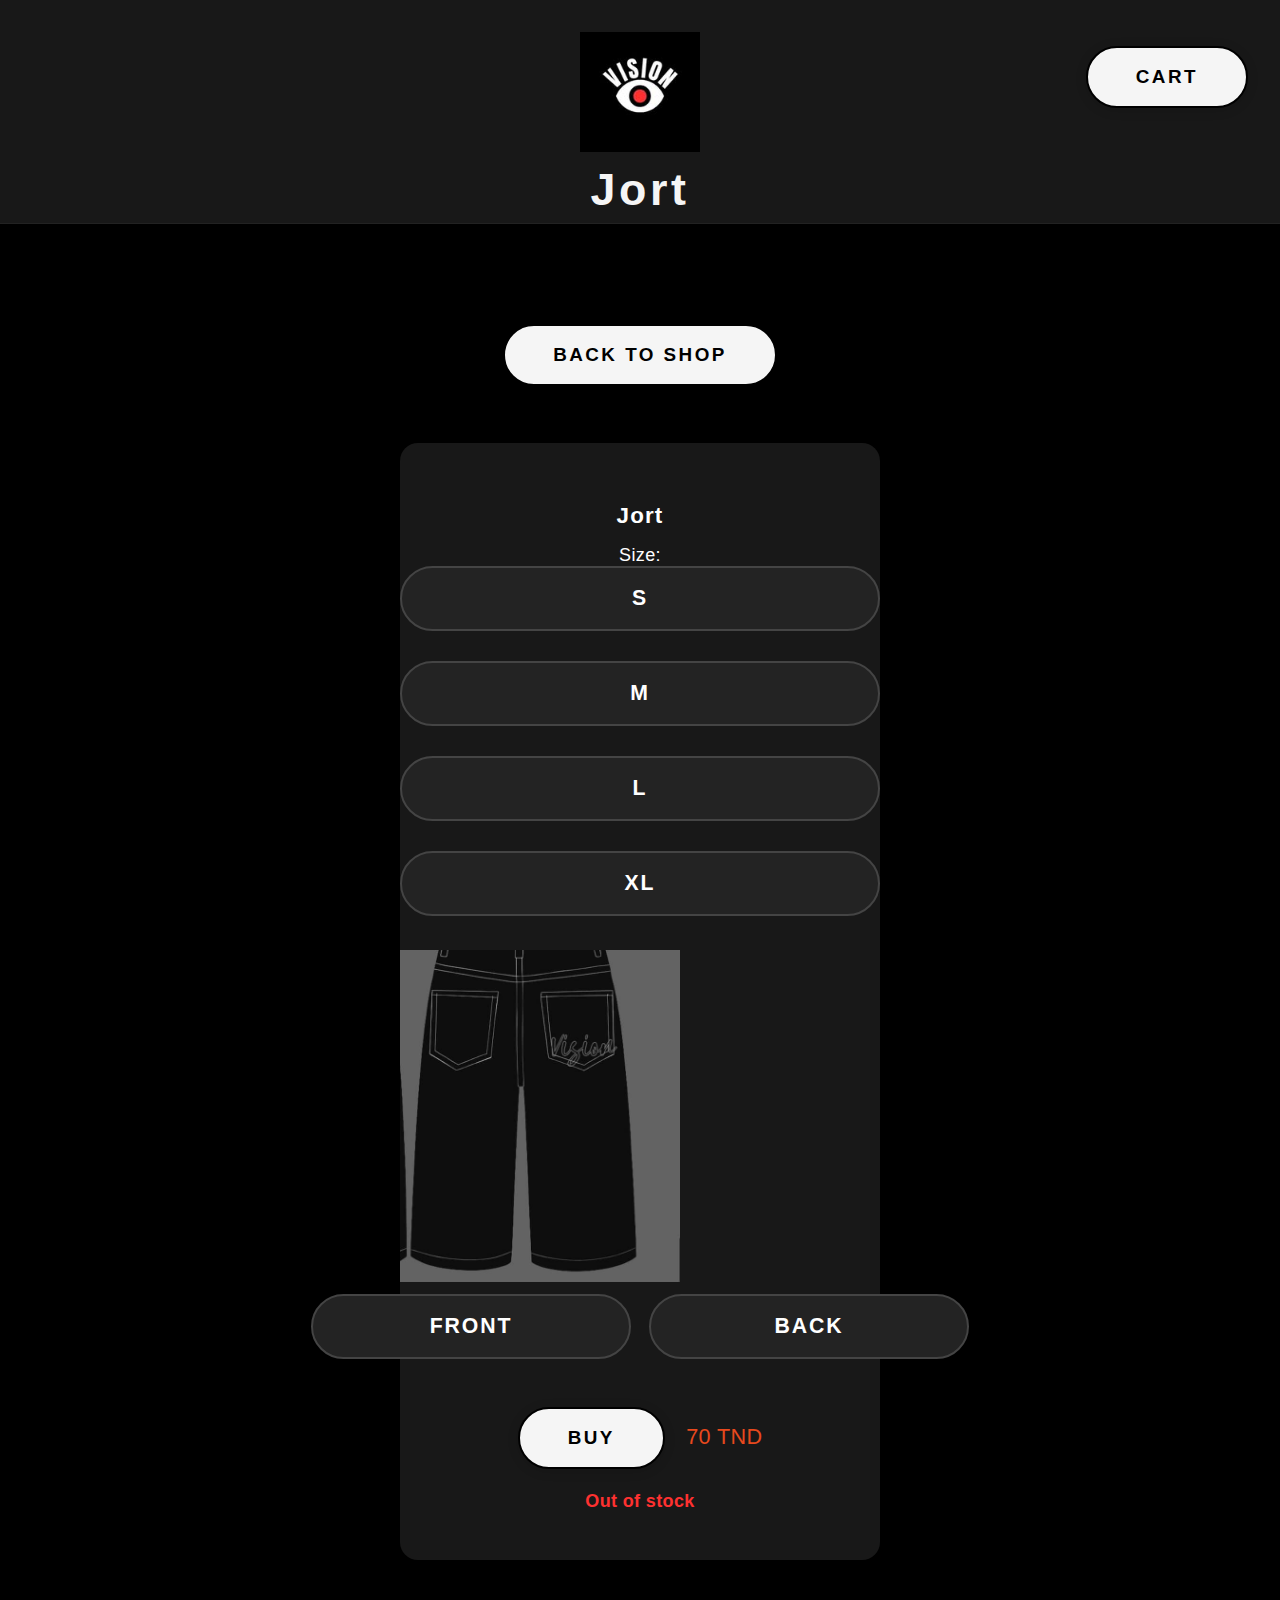
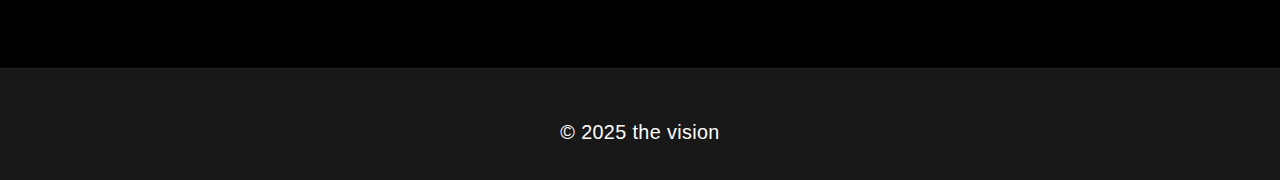
<file: jort.html>
<!DOCTYPE html>
<html lang="en">
<head>
    <meta charset="UTF-8">
    <meta name="viewport" content="width=device-width, initial-scale=1.0">
    <title>Jort - THE VISION</title>

    <link rel="stylesheet" href="css/styles.css">
</head>
<body>
    <header class="hero">
        <img src="img/logo.jpg" alt="THE VISION Logo" class="hero-logo">
        <h1 class="hero-title">Jort</h1>
        <div class="hero-cart-link">
            <a href="cart.html" class="cta-btn">Cart</a>
        </div>
    </header>
    <main style="margin-bottom:60px;">
        <section>
            <div style="text-align:center;margin:38px 0 38px 0;">
                <a href="shopping.html" class="cta-btn">Back to Shop</a>
            </div>
            <div class="product" id="jort-product-container" style="text-align:center;background:#181818;color:#fff;padding:38px 0 32px 0;border-radius:18px;max-width:480px;margin:auto;box-shadow:0 2px 18px #0002;">
                <h3 id="product-title">Jort</h3>
                <div style="margin-bottom:16px;">
                    <label style="font-weight:500;">Size:</label>
                    <div class="size-selector" id="size-selector">
                        <button type="button" class="size-option" data-size="S">S</button>
                        <button type="button" class="size-option" data-size="M">M</button>
                        <button type="button" class="size-option" data-size="L">L</button>
                        <button type="button" class="size-option" data-size="XL">XL</button>
                    </div>
                    <input type="hidden" id="size" name="size" value="S">
                    
                </div>
                <img id="productImg" src="img/jort back.jpg" alt="Back" style="width:280px;max-width:100%;margin-bottom:12px;">
                <div style="margin-top:12px;display:flex;justify-content:center;gap:18px;">
                    <button type="button" class="img-toggle-btn" id="showFront">Front</button>
                    <button type="button" class="img-toggle-btn selected" id="showBack">Back</button>
                </div>
                <div style="margin:16px 0;">
                   <button class="cta-btn" onclick="addToCart()">Buy</button>
                     <span class="price" id="product-price" style="font-size:1.2em;font-weight:500;margin-left:16px;">70 TND</span>
                     <span id="stock-warning" style="display:block;margin-top:8px;color:#fe3130;font-weight:600;"></span>
                    <script>
document.addEventListener('DOMContentLoaded', function() {
    // Size selector logic for jort
    const selector = document.getElementById('size-selector');
    const hiddenInput = document.getElementById('size');
    async function updateWarning() {
        let inventory = {};
        try {
            inventory = await getInventory();
        } catch (e) {
            console.error('Failed to fetch inventory:', e);
        }
        const size = hiddenInput.value;
        let stock = inventory?.categories?.jort?.[size] ?? 0;
        document.getElementById('stock-warning').textContent = stock === 0 ? 'Out of stock' : (stock <= 30 ? 'Last pieces!' : '');
    }
    selector.querySelectorAll('.size-option').forEach(btn => {
        btn.addEventListener('click', function() {
            selector.querySelectorAll('.size-option').forEach(b => b.classList.remove('selected'));
            this.classList.add('selected');
            hiddenInput.value = this.getAttribute('data-size');
            updateWarning();
        });
    });
    // Set default selected
    selector.querySelector('.size-option[data-size="S"]').classList.add('selected');
    updateWarning();
});
</script>
                </div>
            </div>
        </section>
    </main>
    <footer>
        <p>&copy; 2025 the vision</p>
    </footer>
<script src="js/main.js"></script>
    <script src="js/api.js"></script>
    <script>
document.addEventListener('DOMContentLoaded', async function() {
    let products = [];
    try {
        products = await fetchProducts();
    } catch (e) {}
    const jort = products.find(p => p.type === 'jort');
    if (jort) {
        document.getElementById('product-title').textContent = jort.name || 'Jort';
        document.getElementById('product-price').textContent = (jort.price ? jort.price + ' TND' : '70 TND');
        function fixImgPath(url, fallback) {
            if (!url) return fallback;
            if (/^https?:\/\//.test(url)) return url;
            if (url.startsWith('img/')) return url;
            return 'img/' + url.replace(/^\.?\/*/, '');
        }
        const frontImg = fixImgPath(jort.images?.find(img => img.name.toLowerCase().includes('front'))?.url, 'img/jort front.jpg');
        const backImg = fixImgPath(jort.images?.find(img => img.name.toLowerCase().includes('back'))?.url, 'img/jort back.jpg');
        (function(){
            const productImg = document.getElementById('productImg');
            const showFront = document.getElementById('showFront');
            const showBack = document.getElementById('showBack');
            showFront.addEventListener('click', function() {
                productImg.src = frontImg;
                productImg.alt = 'Front';
                productImg.onerror = function() { this.src = 'img/jort front.jpg'; };
                showFront.classList.add('selected');
                showBack.classList.remove('selected');
            });
            showBack.addEventListener('click', function() {
                productImg.src = backImg;
                productImg.alt = 'Back';
                productImg.onerror = function() { this.src = 'img/jort back.jpg'; };
                showFront.classList.remove('selected');
                showBack.classList.add('selected');
            });
            productImg.src = backImg;
            productImg.alt = 'Back';
            productImg.onerror = function() { this.src = 'img/jort back.jpg'; };
            showFront.classList.remove('selected');
            showBack.classList.add('selected');
        })();
        window.fetchStocks = async function() {
            if (jort.stock) {
                return { 
                    categories: { 
                        jort: jort.stock 
                    } 
                };
            }
            return await getInventory();
        };
    }
});
</script>
    <script src="js/main.js"></script>
</body>
</html>
</file>
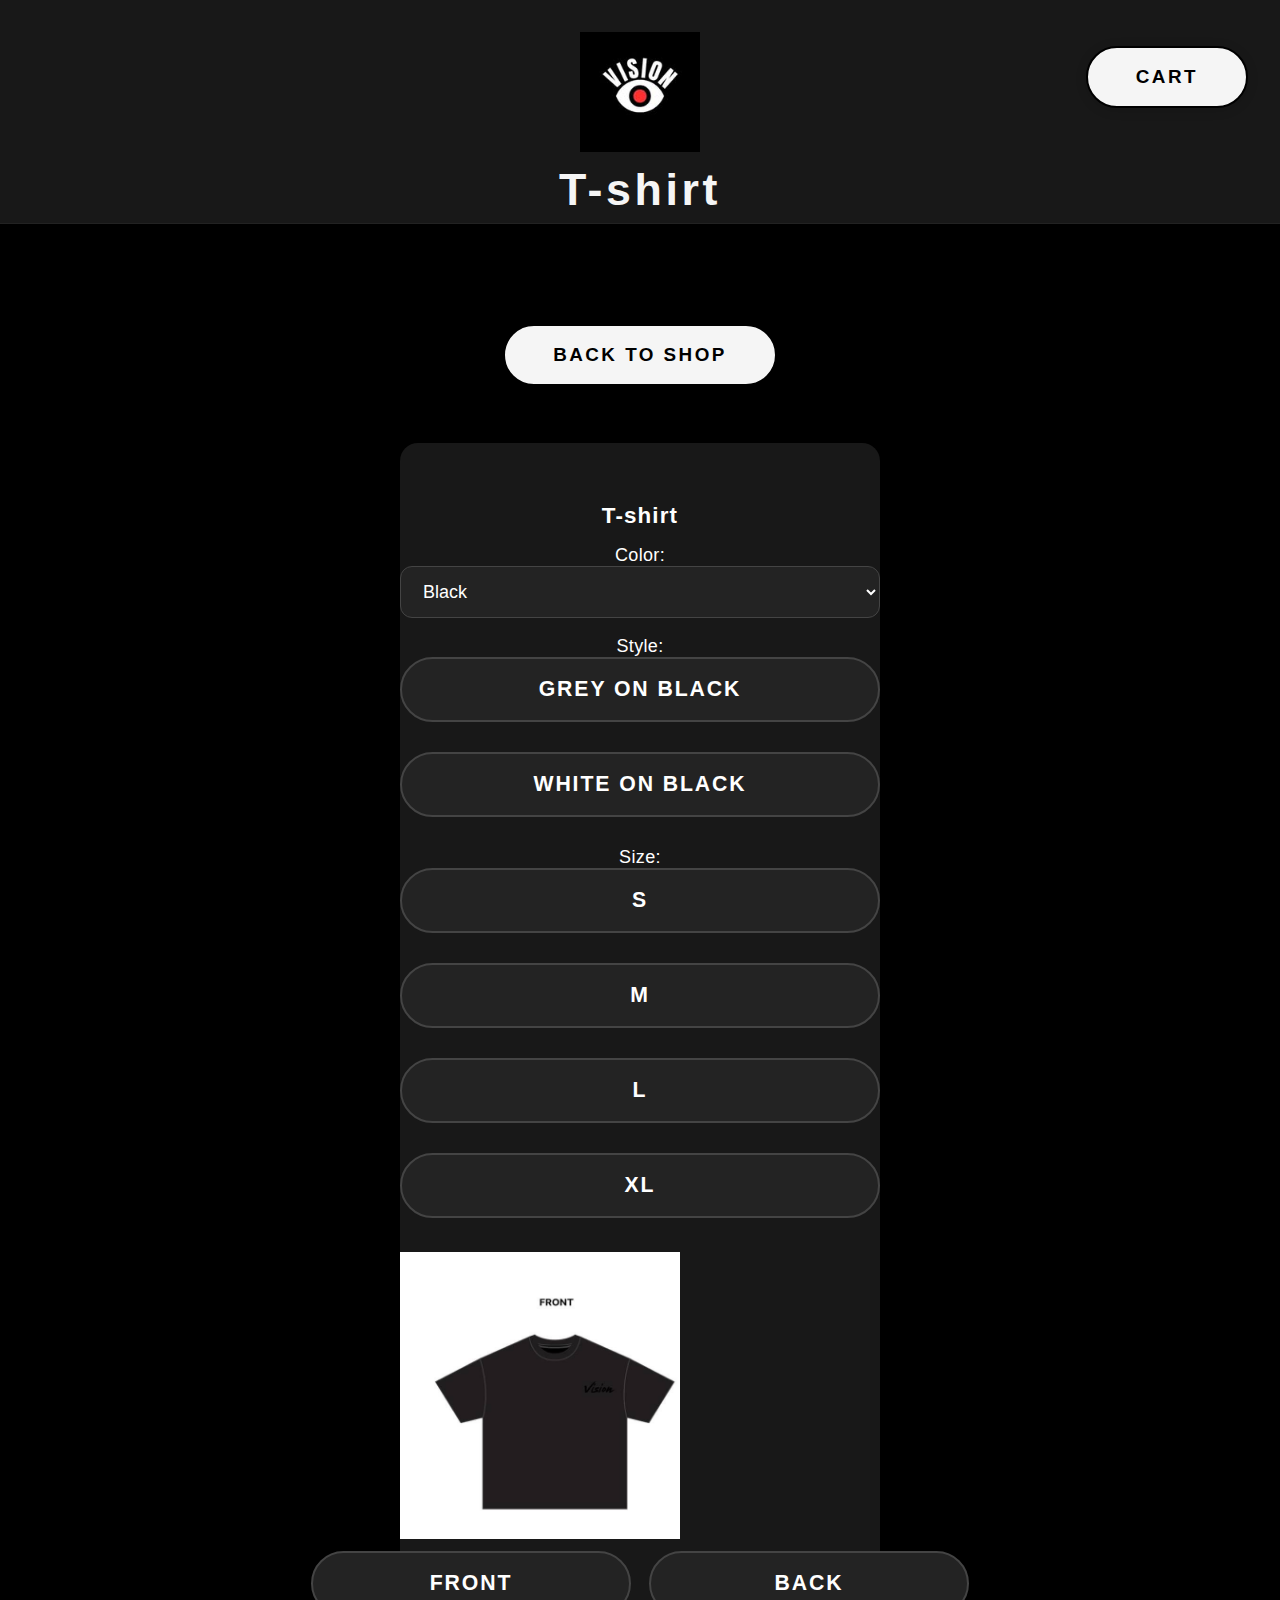
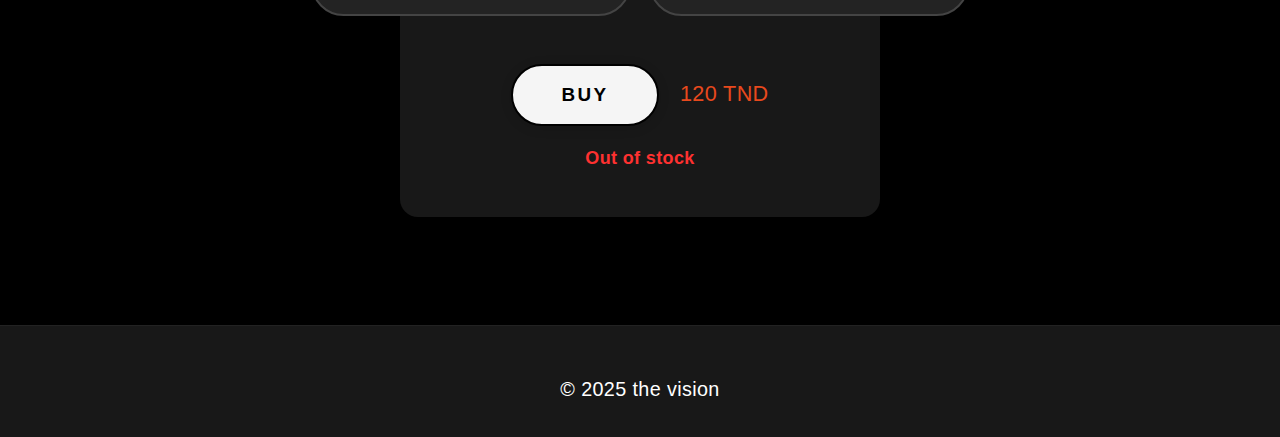
<file: tshirt.html>
<!DOCTYPE html>
<html lang="en">
<head>
    <meta charset="UTF-8">
    <meta name="viewport" content="width=device-width, initial-scale=1.0">
    <title>T-shirt - THE VISION</title>

    <link rel="stylesheet" href="css/styles.css">
</head>
<body>
    <header class="hero">
        <img src="img/logo.jpg" alt="THE VISION Logo" class="hero-logo">
        <h1 class="hero-title">T-shirt</h1>
        <div class="hero-cart-link">
            <a href="cart.html" class="cta-btn">Cart</a>
        </div>
    </header>
    <main style="margin-bottom:60px;">
        <section>
            <div style="text-align:center;margin:38px 0 38px 0;">
                <a href="shopping.html" class="cta-btn">Back to Shop</a>
            </div>
            <div class="product" id="tshirt-product-container" style="text-align:center;background:#181818;color:#fff;padding:38px 0 32px 0;border-radius:18px;max-width:480px;margin:auto;box-shadow:0 2px 18px #0002;">
                <h3 id="product-title">T-shirt</h3>
                <label for="color">Color:</label>
                <select id="color" class="color-select-custom" onchange="updateStyles()">
                    <option value="black">Black</option>
                    <option value="red">Red</option>
                </select>
                <label style="font-weight:500;">Style:</label>
<div class="style-selector" id="style-selector" style="margin-bottom:12px;"></div>
<input type="hidden" id="style" name="style" value="grey-black">
<script>
// Dynamic style selector logic for tshirt
(function(){
    const styleOptions = {
        black: [
            { value: 'grey-black', label: 'Grey on Black' },
            { value: 'white-black', label: 'White on Black' }
        ],
        red: [
            { value: 'white-red', label: 'White on Red' }
        ]
    };
    const selector = document.getElementById('style-selector');
    const hiddenInput = document.getElementById('style');
    const colorSelect = document.getElementById('color');
    function renderStyleButtons(color) {
        selector.innerHTML = '';
        const options = styleOptions[color] || styleOptions.black;
        options.forEach((opt, idx) => {
            const btn = document.createElement('button');
            btn.type = 'button';
            btn.className = 'style-option' + (idx === 0 ? ' selected' : '');
            btn.setAttribute('data-style', opt.value);
            btn.textContent = opt.label;
            btn.addEventListener('click', function() {
                selector.querySelectorAll('.style-option').forEach(b => b.classList.remove('selected'));
                this.classList.add('selected');
                hiddenInput.value = this.getAttribute('data-style');
hiddenInput.dispatchEvent(new Event('change'));
                if(typeof updateImages === 'function'){updateImages();}
                if(typeof updateWarning === 'function'){updateWarning();}
            });
            selector.appendChild(btn);
        });
        // Set value
        hiddenInput.value = options[0].value;
        if(typeof updateImages === 'function'){updateImages();}
        if(typeof updateWarning === 'function'){updateWarning();}
    }
    colorSelect.addEventListener('change', function() {
        renderStyleButtons(this.value);
    });
    // Initial render
    renderStyleButtons(colorSelect.value);
})();
</script>
                <div style="margin-bottom:12px;">
                    <label style="font-weight:500;">Size:</label>
                    <div class="size-selector" id="size-selector">
                        <button type="button" class="size-option" data-size="S">S</button>
                        <button type="button" class="size-option" data-size="M">M</button>
                        <button type="button" class="size-option" data-size="L">L</button>
                        <button type="button" class="size-option" data-size="XL">XL</button>
                    </div>
                    <input type="hidden" id="size" name="size" value="S">
                </div>
<script>
(function(){
    const selector = document.getElementById('size-selector');
    const hiddenInput = document.getElementById('size');
    selector.querySelectorAll('.size-option').forEach(btn => {
        btn.addEventListener('click', function() {
            selector.querySelectorAll('.size-option').forEach(b => b.classList.remove('selected'));
            this.classList.add('selected');
            hiddenInput.value = this.getAttribute('data-size');
            hiddenInput.dispatchEvent(new Event('change'));
            if(typeof updateWarning === 'function'){updateWarning();}
        });
    });
    // Set default selected
    selector.querySelector('.size-option[data-size="S"]').classList.add('selected');
})();
</script>
                <div id="images" style="margin-top:16px;">
                    <img id="productImg" src="img/front black.jpg" alt="Front" style="width:280px;">
                    <div style="margin-top:12px;display:flex;justify-content:center;gap:18px;">
                        <button type="button" class="img-toggle-btn selected" id="showFront">Front</button>
                        <button type="button" class="img-toggle-btn" id="showBack">Back</button>
                    </div>
                </div>
                <script>
(function(){
    const productImg = document.getElementById('productImg');
    const showFront = document.getElementById('showFront');
    const showBack = document.getElementById('showBack');
    let frontSrc = 'img/front black.jpg';
    let backSrc = 'img/back grey-black.jpg';
    let frontAlt = 'Front';
    let backAlt = 'Back';
    function updateImageSources() {
        // Update sources based on color/style selection
        const color = document.getElementById('color').value;
        const style = document.getElementById('style').value;
        if (color === 'red') {
            frontSrc = 'img/front red.jpg';
            backSrc = 'img/back red-white.jpg';
            frontAlt = 'Front Red';
            backAlt = 'Back White on Red';
        } else if (style === 'grey-black') {
            frontSrc = 'img/front black.jpg';
            backSrc = 'img/back grey-black.jpg';
            frontAlt = 'Front Black';
            backAlt = 'Back Grey on Black';
        } else if (style === 'white-black') {
            frontSrc = 'img/front black.jpg';
            backSrc = 'img/back black-white.jpg';
            frontAlt = 'Front Black';
            backAlt = 'Back White on Black';
        }
    }
    function showFrontImg() {
        updateImageSources();
        productImg.src = frontSrc;
        productImg.alt = frontAlt;
        showFront.classList.add('selected');
        showBack.classList.remove('selected');
    }
    function showBackImg() {
        updateImageSources();
        productImg.src = backSrc;
        productImg.alt = backAlt;
        showFront.classList.remove('selected');
        showBack.classList.add('selected');
    }
    showFront.addEventListener('click', showFrontImg);
    showBack.addEventListener('click', showBackImg);
    document.getElementById('color').addEventListener('change', function(){
        if (showFront.classList.contains('selected')) showFrontImg();
        else showBackImg();
    });
    document.getElementById('style').addEventListener('change', function(){
        if (showFront.classList.contains('selected')) showFrontImg();
        else showBackImg();
    });
    // Default to front
    showFrontImg();
})();
</script>
                <div style="margin:16px 0;">
                    <button class="cta-btn" onclick="addToCart()">Buy</button>
                    <span class="price" id="product-price" style="font-size:1.2em;font-weight:500;margin-left:16px;">120 TND</span>
                    <span id="stock-warning" style="display:block;margin-top:8px;color:#fe3130;font-weight:600;"></span>
<script>
document.addEventListener('DOMContentLoaded', function() {
    async function updateWarning() {
        let inventory = {};
        try {
            inventory = await getInventory();
        } catch (e) {
            console.error('Failed to fetch inventory:', e);
        }
        const style = document.getElementById('style').value;
        const size = document.getElementById('size').value;
        let stock = inventory?.categories?.tshirt?.styles?.[style]?.[size] ?? 0;
        document.getElementById('stock-warning').textContent = stock === 0 ? 'Out of stock' : (stock <= 30 ? 'Last pieces!' : '');
    }
    updateWarning();
    document.getElementById('style').addEventListener('change', updateWarning);
    document.getElementById('size').addEventListener('change', updateWarning);
});
</script>
                </div>
            </div>
        </section>
    </main>
    <footer>
        <p>&copy; 2025 the vision</p>
    </footer>
    <script>
    function updateStyles() {
        const color = document.getElementById('color').value;
        const styleSelect = document.getElementById('style');
        styleSelect.innerHTML = '';
        if (color === 'red') {
            styleSelect.innerHTML = '<option value="white-red">White on Red</option>';
        } else {
            styleSelect.innerHTML = 
                '<option value="grey-black">Grey on Black</option>' +
                '<option value="white-black">White on Black</option>';
        }
        updateImages();
    }
    function updateImages() {
        const color = document.getElementById('color').value;
        const style = document.getElementById('style').value;
        const frontImg = document.getElementById('frontImg');
        const backImg = document.getElementById('backImg');
        if (color === 'red') {
            frontImg.src = 'img/front red.jpg';
            backImg.src = 'img/back red-white.jpg';
            frontImg.alt = 'Front Red';
            backImg.alt = 'Back White on Red';
        } else if (style === 'grey-black') {
            frontImg.src = 'img/front black.jpg';
            backImg.src = 'img/back grey-black.jpg';
            frontImg.alt = 'Front Black';
            backImg.alt = 'Back Grey on Black';
        } else if (style === 'white-black') {
            frontImg.src = 'img/front black.jpg';
            backImg.src = 'img/back black-white.jpg';
            frontImg.alt = 'Front Black';
            backImg.alt = 'Back White on Black';
        }
    }
    // Initialize on page load
    document.addEventListener('DOMContentLoaded', function() {
        updateStyles();
    });
    </script>
<script src="js/main.js"></script>
<script src="js/api.js"></script>
<script>
document.addEventListener('DOMContentLoaded', async function() {
    let products = [];
    try {
        products = await fetchProducts();
    } catch (e) {}
    const tshirt = products.find(p => p.type === 'tshirt');
    if (tshirt) {
        document.getElementById('product-title').textContent = tshirt.name || 'T-shirt';
        document.getElementById('product-price').textContent = (tshirt.price ? tshirt.price + ' TND' : '120 TND');
        // Images
        function fixImgPath(url, fallback) {
            if (!url) return fallback;
            if (/^https?:\/\//.test(url)) return url;
            if (url.startsWith('img/')) return url;
            return 'img/' + url.replace(/^\.?\/*/, '');
        }
        const frontImg = fixImgPath(tshirt.images?.find(img => img.name.toLowerCase().includes('front'))?.url, 'img/front black.jpg');
        const backImg = fixImgPath(tshirt.images?.find(img => img.name.toLowerCase().includes('back'))?.url, 'img/back grey-black.jpg');
        window.updateImages = function() {
            const color = document.getElementById('color').value;
            const style = document.getElementById('style').value;
            let front = frontImg;
            let back = backImg;
            if (color === 'red') {
                front = fixImgPath(tshirt.images?.find(img => img.name.toLowerCase().includes('front') && img.url.includes('red'))?.url, 'img/front red.jpg');
                back = fixImgPath(tshirt.images?.find(img => img.name.toLowerCase().includes('back') && img.url.includes('red'))?.url, 'img/back red-white.jpg');
            } else if (style === 'grey-black') {
                front = frontImg;
                back = backImg;
            } else if (style === 'white-black') {
                front = frontImg;
                back = fixImgPath(tshirt.images?.find(img => img.name.toLowerCase().includes('back') && img.url.includes('white'))?.url, 'img/back black-white.jpg');
            }
            const imgElem = document.getElementById('productImg');
            imgElem.src = front;
            imgElem.alt = 'Front';
            imgElem.onerror = function() { this.src = 'img/front black.jpg'; };
            window._frontSrc = front;
            window._backSrc = back;
        };
        (function(){
            const productImg = document.getElementById('productImg');
            const showFront = document.getElementById('showFront');
            const showBack = document.getElementById('showBack');
            showFront.addEventListener('click', function() {
                productImg.src = window._frontSrc || frontImg;
                productImg.alt = 'Front';
                productImg.onerror = function() { this.src = 'img/front black.jpg'; };
                showFront.classList.add('selected');
                showBack.classList.remove('selected');
            });
            showBack.addEventListener('click', function() {
                productImg.src = window._backSrc || backImg;
                productImg.alt = 'Back';
                productImg.onerror = function() { this.src = 'img/back grey-black.jpg'; };
                showFront.classList.remove('selected');
                showBack.classList.add('selected');
            });
            productImg.src = frontImg;
            productImg.alt = 'Front';
            productImg.onerror = function() { this.src = 'img/front black.jpg'; };
            showFront.classList.add('selected');
            showBack.classList.remove('selected');
            window._frontSrc = frontImg;
            window._backSrc = backImg;
        })();
        window.fetchStocks = async function() {
            if (tshirt.stock) {
                return { 
                    categories: { 
                        tshirt: { 
                            styles: tshirt.stock 
                        } 
                    } 
                };
            }
            return await getInventory();
        };
    }
});
</script>
    <script src="js/main.js"></script>
</body>
</html>
</file>
<file: css/styles.css>
/* --- Reset and base styles --- */
*,
*::before,
*::after {
    box-sizing: border-box;
}
body {
    font-family: 'Neue Montreal', 'Inter', Arial, sans-serif;
    background: #181818;
    color: #fff;
    margin: 0;
    padding: 0;
    min-height: 100vh;
    font-size: 18px;
    letter-spacing: 0.02em;
    display: flex;
    flex-direction: column;
}
a {
    color: #fff;
    text-decoration: none;
    transition: color 0.2s;
}
a:hover {
    color: #e8491d;
}
img {
    max-width: 100%;
    display: block;
}

/* --- Header --- */
.hero {
    width: 100%;
    background: #181818;
    padding: 32px 0 0 0;
    display: flex;
    flex-direction: column;
    align-items: center;
    border-bottom: 1px solid #222;
    position: relative;
}
.hero-logo {
    width: 120px;
    height: auto;
    border-radius: 0;
    margin-bottom: 12px;
    object-fit: contain;
    background: transparent;
    display: block;
    animation: logoPulse 3.5s cubic-bezier(.4,0,.2,1) infinite, logo3DRotate 2.8s cubic-bezier(.4,0,.2,1) infinite alternate;
}
.hero-title {
    font-family: 'HORIZON', Arial, sans-serif;
    font-size: 2.8rem;
    font-weight: 900;
    letter-spacing: 0.08em;
    margin: 0 0 8px 0;
    text-align: center;
}
.hero-cart-link {
    position: absolute;
    top: 32px;
    right: 32px;
}
.cart-btn-img {
    width: 40px;
    height: 40px;
    filter: brightness(1.2);
    transition: filter 0.2s;
}
.cart-btn-img:hover {
    filter: brightness(2);
}
.header-back-btn {
    position: absolute;
    top: 32px;
    left: 32px;
    background: none;
    border: none;
    cursor: pointer;
    z-index: 10;
    padding: 0;
    transition: transform 0.13s cubic-bezier(.4,0,.2,1);
    outline: none;
    display: flex;
    align-items: center;
}
.back-btn-circle {
    font-family: 'HORIZON', Arial, sans-serif;
    font-size: 1.1rem;
    background: #232323;
    color: #fff;
    border-radius: 999px;
    padding: 12px 38px 12px 44px;
    border: 2.5px solid #fff;
    box-shadow: 0 2px 12px #0003, 0 1.5px 0 #fff2 inset;
    transition: background 0.2s, color 0.2s, border-color 0.2s, box-shadow 0.18s, transform 0.13s;
    position: relative;
    display: inline-flex;
    align-items: center;
    gap: 10px;
    font-weight: 900;
    letter-spacing: 0.09em;
    text-transform: uppercase;
    user-select: none;
    overflow: hidden;
}
.back-btn-circle::before {
    content: '';
    display: inline-block;
    width: 18px;
    height: 18px;
    margin-right: 10px;
    background: url('data:image/svg+xml;utf8,<svg fill="none" stroke="white" stroke-width="3" viewBox="0 0 24 24" xmlns="http://www.w3.org/2000/svg"><path d="M15 19l-7-7 7-7"/></svg>') center center/contain no-repeat;
    filter: drop-shadow(0 1px 0 #0006);
    vertical-align: middle;
    transition: filter 0.18s;
}
.header-back-btn:hover .back-btn-circle,
.header-back-btn:focus .back-btn-circle {
    background: #fff;
    color: #e8491d;
    border-color: #e8491d;
    box-shadow: 0 4px 24px #fe313033, 0 1.5px 0 #e8491d22 inset;
    transform: translateY(-2px) scale(1.04);
}
.header-back-btn:active .back-btn-circle {
    background: #e8491d;
    color: #fff;
    border-color: #e8491d;
    box-shadow: 0 1px 4px #0005;
    transform: scale(0.98);
}
@media (max-width: 600px) {
    .header-back-btn {
        top: 12px;
        left: 10px;
    }
    .back-btn-circle {
        font-size: 0.98rem;
        padding: 8px 22px 8px 28px;
    }
    .back-btn-circle::before {
        width: 14px;
        height: 14px;
        margin-right: 7px;
    }
}

/* --- Main content --- */
main {
    flex: 1;
    width: 100%;
    display: flex;
    flex-direction: column;
    align-items: center;
    padding: 0;
}
section {
    width: 100%;
    max-width: 1200px;
    margin: 0 auto;
    padding: 48px 0;
    display: flex;
    flex-direction: column;
    align-items: center;
}
h2, h3 {
    font-family: 'HORIZON', Arial, sans-serif;
    font-size: 2rem;
    font-weight: 800;
    margin-bottom: 24px;
    letter-spacing: 0.05em;
    text-align: center;
}
h3 {
    font-size: 1.4rem;
    margin-bottom: 16px;
}

/* --- Product cards --- */
.product-list {
    display: grid;
    grid-template-columns: repeat(auto-fit, minmax(220px, 1fr));
    gap: 32px;
    justify-content: center;
    align-items: stretch;
    width: 100%;
}
.product-card {
    background: #222;
    border-radius: 24px;
    box-shadow: 0 4px 24px #0003;
    padding: 24px 18px;
    min-width: 220px;
    max-width: 320px;
    flex: 1 1 220px;
    display: flex;
    flex-direction: column;
    align-items: center;
    justify-content: flex-start;
    transition: box-shadow 0.2s, transform 0.2s;
    margin: 0;
    opacity: 0.96;
    transform: translateY(32px) scale(0.98);
    animation: cardIn 0.8s cubic-bezier(.4,0,.2,1) forwards;
}
.product-card:hover {
    box-shadow: 0 8px 32px #0005;
    transform: translateY(-4px) scale(1.03);
    opacity: 1;
}
.product-card img {
    width: 120px;
    height: auto;
    margin-bottom: 12px;
    border-radius: 12px;
    object-fit: contain;
}
.product-title-black {
    font-family: 'Neue Montreal', 'HOTHOM', Arial, sans-serif;
    font-size: 1.15rem;
    font-weight: 700;
    color: #fff;
    margin: 12px 0 6px 0;
    text-align: center;
    word-break: break-word;
}
.price {
    font-size: 1.1em;
    font-weight: 700;
    color: #e8491d;
    margin-bottom: 8px;
}

/* --- Buttons --- */
.cta-btn, .button {
    font-family: 'HORIZON', 'Eurostile', Arial, sans-serif;
    font-size: 1.18rem;
    font-weight: 900;
    text-transform: uppercase;
    letter-spacing: 0.13em;
    background: var(--offwhite);
    color: var(--black);
    border: 2.5px solid var(--black);
    border-radius: 999px;
    padding: 18px 48px;
    margin: 14px 0;
    cursor: pointer;
    box-shadow: 0 2px 12px #0002;
    transition: background 0.18s, color 0.18s, border-color 0.18s, transform 0.13s, box-shadow 0.18s;
    outline: none;
    display: inline-block;
    position: relative;
    overflow: hidden;
}
.cta-btn::after, .button::after {
    content: '';
    position: absolute;
    top: 0; left: -75%;
    width: 50%; height: 100%;
    background: linear-gradient(120deg, rgba(255,255,255,0.13) 0%, rgba(255,255,255,0.33) 60%, rgba(255,255,255,0.07) 100%);
    transform: skewX(-18deg);
    transition: none;
    pointer-events: none;
}
.cta-btn:hover::after, .button:hover::after {
    animation: btnShine 0.9s cubic-bezier(.4,0,.2,1);
}
@keyframes btnShine {
    0% { left: -75%; }
    100% { left: 130%; }
}
.cta-btn:hover, .button:hover {
    background: var(--black);
    color: var(--accent-red);
    border-color: var(--accent-red);
    box-shadow: 0 4px 24px #fe313033;
    transform: translateY(-2px) scale(1.04);
}
.cta-btn:active, .button:active {
    background: var(--accent-red);
    color: var(--offwhite);
    border-color: var(--accent-red);
    transform: scale(0.98);
}

.black-btn {
    background: #181818 !important;
    color: #fff !important;
    border: 2px solid #fff !important;
    border-radius: 999px !important;
}

.black-btn:hover {
    background: #e8491d !important;
    color: #fff !important;
    border-color: #e8491d !important;
}

.button-group {
    display: flex;
    gap: 18px;
    justify-content: center;
    flex-wrap: wrap;
    margin: 18px 0;
}

/* --- Forms --- */
input, select, textarea {
    font-family: 'Neue Montreal', 'Inter', Arial, sans-serif;
    font-size: 1em;
    border-radius: 12px;
    border: 1px solid #444;
    background: #232323;
    color: #fff;
    padding: 14px 18px;
    margin-bottom: 18px;
    width: 100%;
    outline: none;
    transition: border-color 0.18s, background 0.18s;
}
input:focus, select:focus, textarea:focus {
    border-color: #e8491d;
    background: #181818;
}

/* --- Footer --- */
footer, .footer {
    width: 100%;
    background: #181818;
    color: #fff;
    text-align: center;
    padding: 32px 0 16px 0;
    font-size: 1.1em;
    border-top: 1px solid #222;
    margin-top: auto;
    position: relative;
}
.footer-links {
    display: flex;
    flex-wrap: wrap;
    justify-content: center;
    gap: 32px;
    margin-bottom: 12px;
}
.footer-links h3 {
    font-family: 'HORIZON', Arial, sans-serif;
    font-size: 1.1em;
    font-weight: 700;
    margin-bottom: 4px;
    color: #fff;
}
.footer-links a {
    color: #e8491d;
    font-size: 1em;
    margin: 0 4px;
    transition: color 0.18s;
}
.footer-links a:hover {
    color: #fff;
    text-decoration: underline;
}
.footer-copy {
    color: #888;
    font-size: 0.95em;
    margin-top: 8px;
}

/* --- Selector Groups --- */
.selectors-row {
    display: flex;
    gap: 32px;
    flex-wrap: wrap;
    align-items: center;
    justify-content: flex-start;
    margin-bottom: 18px;
}

.selector-row {
    width: 100%;
    margin-bottom: 18px;
    display: flex;
    flex-direction: column;
    align-items: flex-start;
}

.selector-label {
    margin-bottom: 8px;
}

.selector-group {
    display: flex;
    gap: 18px;
    flex-wrap: wrap;
    margin-bottom: 0;
    align-items: center;
    width: 100%;
}

.style-selector, .size-selector, #img-toggle-area {
    display: flex;
    gap: 12px;
    justify-content: center;
    flex-wrap: wrap;
    margin-bottom: 0;
    width: 100%;
}

.style-option, .size-option, .img-toggle-btn, .selector-btn {
    font-family: 'HOTHOM', Arial, sans-serif;
    font-size: 1.18em;
    font-weight: 800;
    text-transform: uppercase;
    background: #232323;
    color: #fff;
    border: 2px solid #444;
    border-radius: 999px;
    padding: 18px 0;
    margin: 0 0 18px 0;
    cursor: pointer;
    letter-spacing: 0.09em;
    box-shadow: none;
    transition: background 0.18s, color 0.18s, border-color 0.18s, transform 0.13s;
    outline: none;
    display: block;
    width: 100%;
    min-width: 320px;
    max-width: 100%;
    text-align: center;
}

.selector-group .selector-btn {
    width: 100%;
    min-width: 320px;
    max-width: 100%;
}

@media (max-width: 900px) {
    .style-option, .size-option, .img-toggle-btn, .selector-btn {
        min-width: 220px;
        padding: 14px 0;
        font-size: 1.08em;
    }
    .selector-group .selector-btn {
        min-width: 220px;
    }
}
@media (max-width: 600px) {
    .style-option, .size-option, .img-toggle-btn, .selector-btn {
        min-width: 140px;
        padding: 10px 0;
        font-size: 1em;
    }
    .selector-group .selector-btn {
        min-width: 140px;
    }
}
@media (max-width: 480px) {
    .style-option, .size-option, .img-toggle-btn, .selector-btn {
        min-width: 90px;
        padding: 8px 0;
        font-size: 0.95em;
    }
    .selector-group .selector-btn {
        min-width: 90px;
    }
}

/* --- Compact Selector Row --- */
.compact-selector-row {
    width: 100%;
    margin-bottom: 18px;
    display: flex;
    flex-direction: row;
    align-items: center;
}

.compact-selector-row .selector-label {
    margin-bottom: 0;
    margin-right: 8px;
    white-space: nowrap;
}

.compact-selector-row .selector-group {
    gap: 8px;
    flex-wrap: nowrap;
    margin-bottom: 0;
}

@media (max-width: 600px) {
    .compact-selector-row .selector-group {
        flex-wrap: wrap;
        gap: 8px;
    }
}

/* --- Responsive --- */
@media (max-width: 900px) {
    .product-list {
        gap: 18px;
    }
    .product-card {
        min-width: 160px;
        max-width: 48vw;
        padding: 18px 4vw;
    }
    .selector-group {
        max-width: 98vw;
    }
    .style-option, .size-option, .img-toggle-btn, .selector-btn {
        min-width: 220px;
        max-width: 340px;
        padding: 14px 32px;
        font-size: 1.08em;
    }
}
@media (max-width: 600px) {
    .product-list {
        gap: 10px;
    }
    .product-card {
        min-width: 120px;
        max-width: 98vw;
        padding: 12px 2vw;
    }
    .selector-group {
        max-width: 98vw;
    }
    .style-option, .size-option, .img-toggle-btn, .selector-btn {
        min-width: 140px;
        max-width: 220px;
        padding: 10px 18px;
        font-size: 1em;
    }
}
@media (max-width: 480px) {
    .product-card {
        min-width: 90px;
        max-width: 98vw;
        padding: 8px 1vw;
    }
    .selector-group {
        max-width: 98vw;
    }
    .style-option, .size-option, .img-toggle-btn {
        padding: 6px 8px;
        min-width: 48px;
        max-width: 70px;
        font-size: 0.85em;
    }
}

/* --- Hero Mosaic Float Animation --- */
.header-mosaic-bg .mosaic-tile {
    animation: mosaicFloat 7s ease-in-out infinite alternate;
    opacity: 1 !important; /* Make fully visible */
    filter: brightness(0.07) blur(0.5px) !important; /* Even darker */
    /* Optionally, add a slight scale for more presence */
    /* transform: rotate(-18deg) scale(1.08); */
}
@keyframes mosaicFloat {
    0% { transform: rotate(-18deg) translateY(0); }
    50% { transform: rotate(-18deg) translateY(18px) scale(1.04); }
    100% { transform: rotate(-18deg) translateY(0); }
}

/* --- Parallax Hero --- */
.hero.parallax-bg .header-mosaic-bg,
.hero.parallax-bg #hero-video-bg,
.hero.parallax-bg #hero-bg {
    will-change: transform;
    transition: transform 0.4s cubic-bezier(.4,0,.2,1);
}

/* --- Editorial Timeline --- */
.timeline {
    display: flex;
    flex-direction: column;
    gap: 32px;
    margin: 48px 0;
    position: relative;
}
.timeline::before {
    content: '';
    position: absolute;
    left: 24px;
    top: 0;
    bottom: 0;
    width: 4px;
    background: #e8491d;
    border-radius: 2px;
    opacity: 0.18;
}
.timeline-event {
    display: flex;
    align-items: flex-start;
    gap: 18px;
    position: relative;
}
.timeline-dot {
    width: 18px;
    height: 18px;
    background: #e8491d;
    border-radius: 50%;
    margin-top: 2px;
    flex-shrink: 0;
    box-shadow: 0 2px 8px #0003;
}
.timeline-content {
    background: #232323;
    color: #fff;
    padding: 18px 24px;
    border-radius: 12px;
    box-shadow: 0 2px 12px #0002;
    font-family: 'Neue Montreal', 'Inter', Arial, sans-serif;
    font-size: 1.08em;
    min-width: 0;
}

/* --- Lookbook horizontal scroll --- */
.lookbook-scroll {
    display: flex;
    overflow-x: auto;
    gap: 32px;
    padding-bottom: 12px;
    scroll-snap-type: x mandatory;
}
.lookbook-scroll > * {
    flex: 0 0 auto;
    scroll-snap-align: start;
    border-radius: 18px;
    background: #232323;
    box-shadow: 0 2px 12px #0002;
    min-width: 260px;
    max-width: 340px;
    margin-bottom: 8px;
    transition: box-shadow 0.18s, transform 0.18s;
}
.lookbook-scroll > *:hover {
    box-shadow: 0 8px 32px #0005;
    transform: scale(1.04);
}

/* --- Editorial About Parallax --- */
.about-parallax-img {
    width: 100%;
    max-width: 700px;
    margin: 32px auto 32px auto;
    border-radius: 18px;
    box-shadow: 0 4px 24px #0005;
    object-fit: cover;
    display: block;
    opacity: 0.93;
    transition: transform 0.5s cubic-bezier(.4,0,.2,1);
    will-change: transform;
}

/* --- Hero Scroll Down --- */
.hero-scroll-down {
    margin-top: 48px;
    text-align: center;
    color: #fff;
    opacity: 0.7;
    font-size: 1.2em;
    letter-spacing: 0.13em;
    animation: fadeIn 2.2s cubic-bezier(.4,0,.2,1);
}
.hero-scroll-down svg {
    display: block;
    margin: 0 auto;
    animation: bounceDown 1.5s infinite alternate;
}
@keyframes bounceDown {
    to { transform: translateY(12px);}
}

/* --- Parallax Fade for Hero Overlay --- */
.hero-overlay {
    animation: heroFadeIn 1.2s cubic-bezier(.4,0,.2,1);
    background: linear-gradient(180deg, rgba(24,24,24,0.65) 60%, rgba(24,24,24,0.85) 100%);
    z-index: 1;
}
@keyframes heroFadeIn {
    from { opacity: 0; }
    to { opacity: 1; }
}

/* --- Product Card Entrance Animation --- */
.product-card, .product-card-clean, .lookbook-scroll > * {
    opacity: 0;
    transform: translateY(32px) scale(0.98);
    animation: cardIn 0.8s cubic-bezier(.4,0,.2,1) forwards;
}
.product-card:nth-child(1), .product-card-clean:nth-child(1), .lookbook-scroll > *:nth-child(1) { animation-delay: 0.08s; }
.product-card:nth-child(2), .product-card-clean:nth-child(2), .lookbook-scroll > *:nth-child(2) { animation-delay: 0.16s; }
.product-card:nth-child(3), .product-card-clean:nth-child(3), .lookbook-scroll > *:nth-child(3) { animation-delay: 0.24s; }
.product-card:nth-child(4), .product-card-clean:nth-child(4), .lookbook-scroll > *:nth-child(4) { animation-delay: 0.32s; }
.product-card:nth-child(5), .product-card-clean:nth-child(5), .lookbook-scroll > *:nth-child(5) { animation-delay: 0.40s; }
@keyframes cardIn {
    to { opacity: 1; transform: none; }
}

/* --- Remove legacy/duplicate styles at end of file --- */
.header-mosaic-bg {
    z-index: 2 !important; /* Above overlay */
    pointer-events: none;
}
.hero-overlay {
    z-index: 1;
}

/* --- Palette Variables --- */
:root {
    --black: #000;
    --offwhite: #f5f5f5;
    --sand: #e9e4d5;
    --accent-red: #fe3130;
    --accent-blue: #2d89ef;
}

/* --- Font Pairing --- */
body {
    /* ...existing code... */
    font-family: 'Inter', 'HOTHOM', Arial, sans-serif;
    background: var(--black);
    color: var(--offwhite);
    /* ...existing code... */
}

/* Headline font */
.hero-title, h1, h2, h3, .product-title {
    font-family: 'HORIZON', 'Eurostile', Arial, sans-serif;
    /* ...existing code... */
}

/* --- CTA Buttons --- */
.cta-btn, .button {
    /* ...existing code... */
    font-family: 'HORIZON', 'Eurostile', Arial, sans-serif;
    font-size: 1.18rem;
    font-weight: 900;
    text-transform: uppercase;
    letter-spacing: 0.13em;
    background: var(--offwhite);
    color: var(--black);
    border: 2.5px solid var(--black);
    /* ...existing code... */
    box-shadow: 0 2px 12px #0002;
    transition: background 0.18s, color 0.18s, border-color 0.18s, transform 0.13s, box-shadow 0.18s;
}
.cta-btn:hover, .button:hover {
    background: var(--black);
    color: var(--accent-red);
    border-color: var(--accent-red);
    box-shadow: 0 4px 24px #fe313033;
    /* ...existing code... */
}
.cta-btn:active, .button:active {
    background: var(--accent-red);
    color: var(--offwhite);
    border-color: var(--accent-red);
    /* ...existing code... */
}

/* --- Card Hover/Fade-in Animations --- */
.product-card, .product-card-clean {
    /* ...existing code... */
    opacity: 0.96;
    transition: box-shadow 0.2s, transform 0.2s, opacity 0.3s;
}
.product-card:hover, .product-card-clean:hover {
    box-shadow: 0 8px 32px #0005;
    transform: translateY(-4px) scale(1.03);
    opacity: 1;
}

/* --- Modular Grid for Product List --- */
.product-list, .product-list-clean {
    display: grid;
    grid-template-columns: repeat(auto-fit, minmax(220px, 1fr));
    gap: 32px;
    justify-content: center;
    align-items: stretch;
    width: 100%;
}

/* --- Sand/Offwhite backgrounds for sections (for future use) --- */
.section-sand {
    background: var(--sand);
    color: var(--black);
}
.section-offwhite {
    background: var(--offwhite);
    color: var(--black);
}

/* --- Smooth Fade-in for Hero/Sections --- */
.hero, section, .product-card, .product-card-clean {
    animation: fadeIn 1.1s cubic-bezier(.4,0,.2,1);
}
@keyframes fadeIn {
    from { opacity: 0; transform: translateY(24px);}
    to { opacity: 1; transform: none;}
}

/* --- Quote Overlay (for future use) --- */
.quote-overlay {
    font-family: 'HORIZON', Arial, sans-serif;
    font-size: 2.2em;
    color: var(--offwhite);
    background: rgba(0,0,0,0.55);
    padding: 24px 32px;
    border-radius: 18px;
    box-shadow: 0 2px 18px #0004;
    position: absolute;
    left: 50%;
    top: 50%;
    transform: translate(-50%,-50%);
    z-index: 10;
    text-align: center;
    letter-spacing: 0.09em;
    display: none; /* Show when needed */
}

/* Hidden message for Vision Club (revealed on hover) */
.vision-club-secret {
    font-size: 0.8em;
    color: #222;
    opacity: 0.01;
    transition: opacity 0.3s;
}
.vision-club-secret:hover {
    opacity: 1;
}

/* --- Page Transition Overlay --- */
#transition-overlay {
    position: fixed;
    z-index: 9999;
    pointer-events: none;
    left: 0; top: 0; width: 100vw; height: 100vh;
    background: #000;
    opacity: 0;
    transition: opacity 0.5s cubic-bezier(.4,0,.2,1);
    will-change: opacity;
}
#transition-overlay.active {
    opacity: 1;
    pointer-events: all;
}

/* --- Cinematic Text Reveal --- */
.cinematic-reveal {
    display: inline-block;
    overflow: hidden;
    position: relative;
}
.cinematic-reveal span {
    opacity: 0;
    transform: translateY(24px);
    display: inline-block;
    animation: revealWord 0.7s cubic-bezier(.4,0,.2,1) forwards;
    will-change: opacity, transform;
    filter: blur(2px);
}
.cinematic-reveal span.visible {
    filter: blur(0);
}
@keyframes revealWord {
    to { opacity: 1; transform: none; filter: blur(0);}
}

/* --- Section Title Fade-in --- */
.section-title-fade {
    opacity: 0;
    transform: translateY(24px);
    transition: opacity 0.7s cubic-bezier(.4,0,.2,1), transform 0.7s cubic-bezier(.4,0,.2,1);
}
.section-title-fade.visible {
    opacity: 1;
    transform: none;
}

/* --- Hero Mosaic Float Animation --- */
.header-mosaic-bg .mosaic-tile {
    animation: mosaicFloat 7s ease-in-out infinite alternate;
    opacity: 1 !important; /* Make fully visible */
    filter: brightness(0.07) blur(0.5px) !important; /* Even darker */
    /* Optionally, add a slight scale for more presence */
    /* transform: rotate(-18deg) scale(1.08); */
}
@keyframes mosaicFloat {
    0% { transform: rotate(-18deg) translateY(0); }
    50% { transform: rotate(-18deg) translateY(18px) scale(1.04); }
    100% { transform: rotate(-18deg) translateY(0); }
}

/* --- Parallax Hero --- */
.hero.parallax-bg .header-mosaic-bg,
.hero.parallax-bg #hero-video-bg,
.hero.parallax-bg #hero-bg {
    will-change: transform;
    transition: transform 0.4s cubic-bezier(.4,0,.2,1);
}

/* --- Editorial Timeline --- */
.timeline {
    display: flex;
    flex-direction: column;
    gap: 32px;
    margin: 48px 0;
    position: relative;
}
.timeline::before {
    content: '';
    position: absolute;
    left: 24px;
    top: 0;
    bottom: 0;
    width: 4px;
    background: #e8491d;
    border-radius: 2px;
    opacity: 0.18;
}
.timeline-event {
    display: flex;
    align-items: flex-start;
    gap: 18px;
    position: relative;
}
.timeline-dot {
    width: 18px;
    height: 18px;
    background: #e8491d;
    border-radius: 50%;
    margin-top: 2px;
    flex-shrink: 0;
    box-shadow: 0 2px 8px #0003;
}
.timeline-content {
    background: #232323;
    color: #fff;
    padding: 18px 24px;
    border-radius: 12px;
    box-shadow: 0 2px 12px #0002;
    font-family: 'Neue Montreal', 'Inter', Arial, sans-serif;
    font-size: 1.08em;
    min-width: 0;
}

/* --- Lookbook horizontal scroll --- */
.lookbook-scroll {
    display: flex;
    overflow-x: auto;
    gap: 32px;
    padding-bottom: 12px;
    scroll-snap-type: x mandatory;
}
.lookbook-scroll > * {
    flex: 0 0 auto;
    scroll-snap-align: start;
    border-radius: 18px;
    background: #232323;
    box-shadow: 0 2px 12px #0002;
    min-width: 260px;
    max-width: 340px;
    margin-bottom: 8px;
    transition: box-shadow 0.18s, transform 0.18s;
}
.lookbook-scroll > *:hover {
    box-shadow: 0 8px 32px #0005;
    transform: scale(1.04);
}

/* --- Editorial About Parallax --- */
.about-parallax-img {
    width: 100%;
    max-width: 700px;
    margin: 32px auto 32px auto;
    border-radius: 18px;
    box-shadow: 0 4px 24px #0005;
    object-fit: cover;
    display: block;
    opacity: 0.93;
    transition: transform 0.5s cubic-bezier(.4,0,.2,1);
    will-change: transform;
}

/* --- Hero Scroll Down --- */
.hero-scroll-down {
    margin-top: 48px;
    text-align: center;
    color: #fff;
    opacity: 0.7;
    font-size: 1.2em;
    letter-spacing: 0.13em;
    animation: fadeIn 2.2s cubic-bezier(.4,0,.2,1);
}
.hero-scroll-down svg {
    display: block;
    margin: 0 auto;
    animation: bounceDown 1.5s infinite alternate;
}
@keyframes bounceDown {
    to { transform: translateY(12px);}
}

/* --- Parallax Fade for Hero Overlay --- */
.hero-overlay {
    animation: heroFadeIn 1.2s cubic-bezier(.4,0,.2,1);
    background: linear-gradient(180deg, rgba(24,24,24,0.65) 60%, rgba(24,24,24,0.85) 100%);
    z-index: 1;
}
@keyframes heroFadeIn {
    from { opacity: 0; }
    to { opacity: 1; }
}

/* --- Product Card Entrance Animation --- */
.product-card, .product-card-clean, .lookbook-scroll > * {
    opacity: 0;
    transform: translateY(32px) scale(0.98);
    animation: cardIn 0.8s cubic-bezier(.4,0,.2,1) forwards;
}
.product-card:nth-child(1), .product-card-clean:nth-child(1), .lookbook-scroll > *:nth-child(1) { animation-delay: 0.08s; }
.product-card:nth-child(2), .product-card-clean:nth-child(2), .lookbook-scroll > *:nth-child(2) { animation-delay: 0.16s; }
.product-card:nth-child(3), .product-card-clean:nth-child(3), .lookbook-scroll > *:nth-child(3) { animation-delay: 0.24s; }
.product-card:nth-child(4), .product-card-clean:nth-child(4), .lookbook-scroll > *:nth-child(4) { animation-delay: 0.32s; }
.product-card:nth-child(5), .product-card-clean:nth-child(5), .lookbook-scroll > *:nth-child(5) { animation-delay: 0.40s; }
@keyframes cardIn {
    to { opacity: 1; transform: none; }
}

/* --- Remove legacy/duplicate styles at end of file --- */
.header-mosaic-bg {
    z-index: 2 !important; /* Above overlay */
    pointer-events: none;
}
.hero-overlay {
    z-index: 1;
}

@keyframes logo3DRotate {
    0%   { transform: perspective(600px) rotateY(-8deg) scale(1); }
    50%  { transform: perspective(600px) rotateY(8deg) scale(1.07); }
    100% { transform: perspective(600px) rotateY(-8deg) scale(1); }
}
</file>
